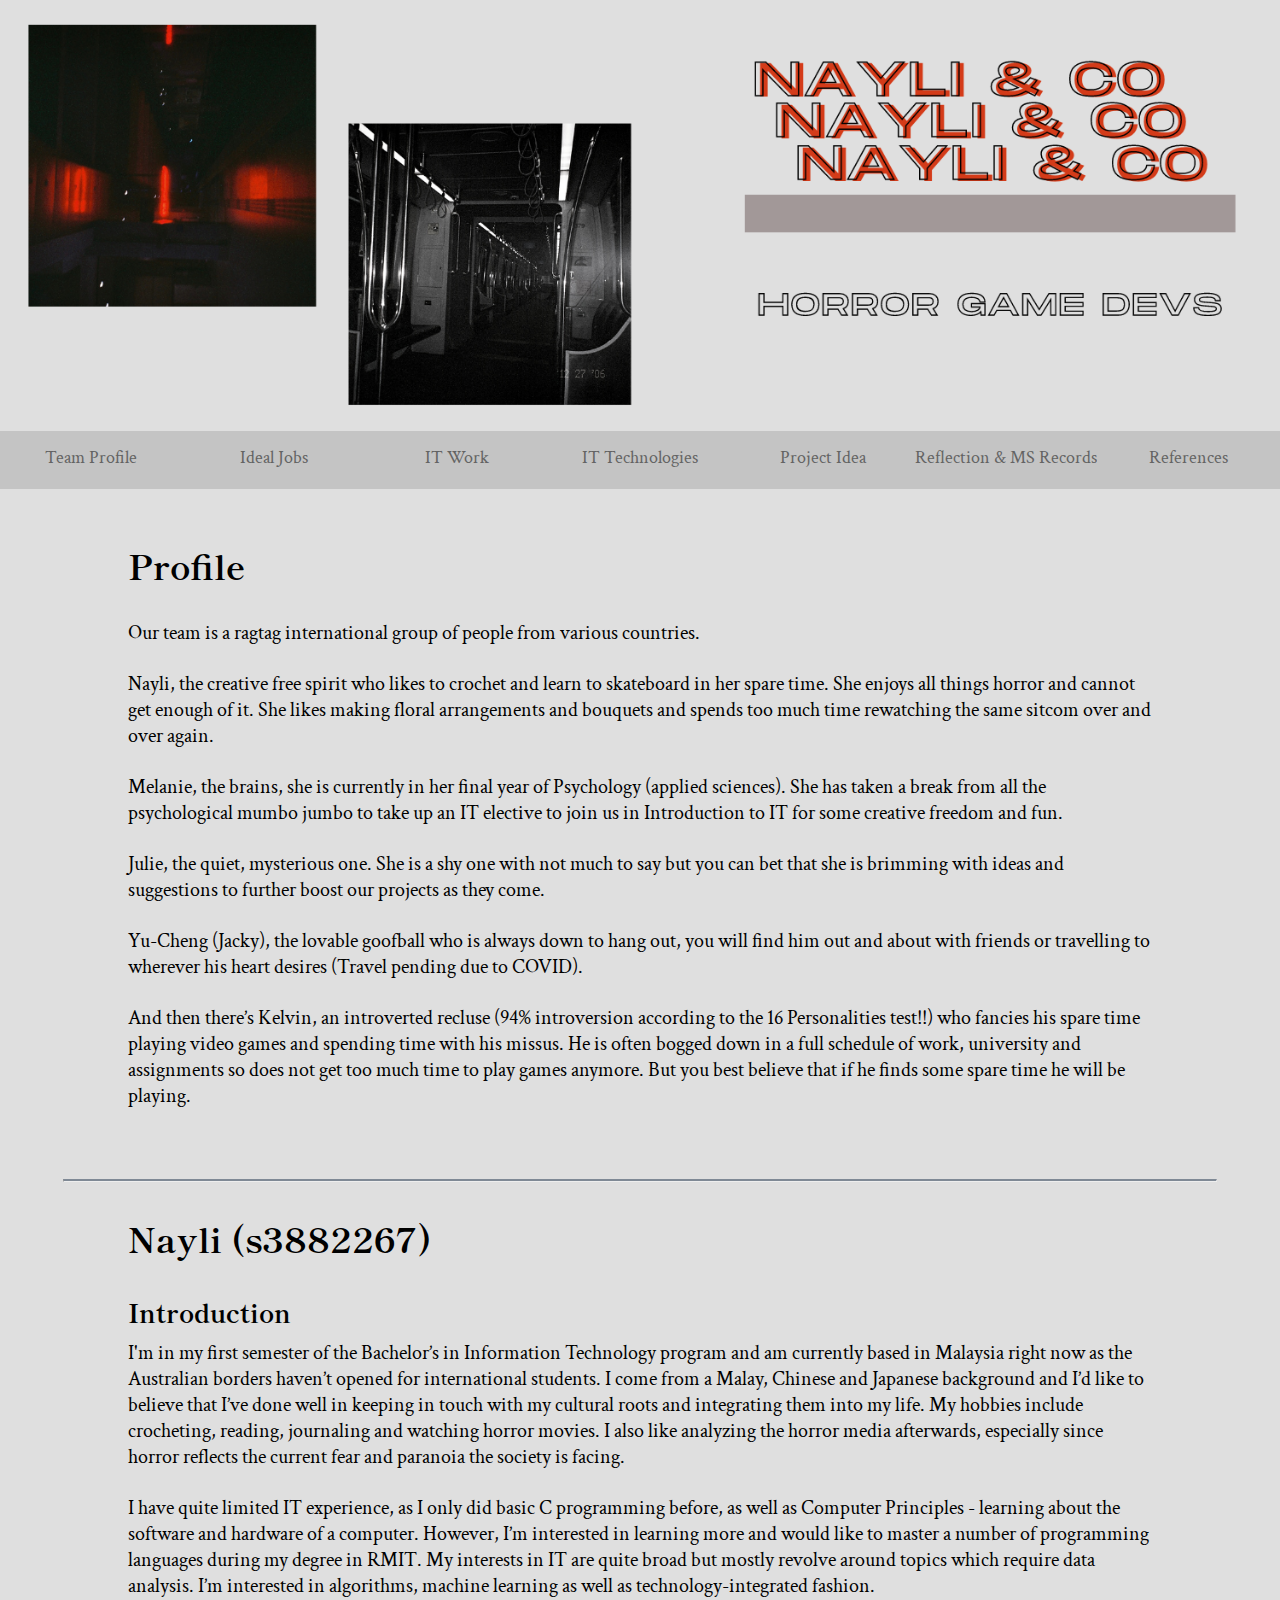
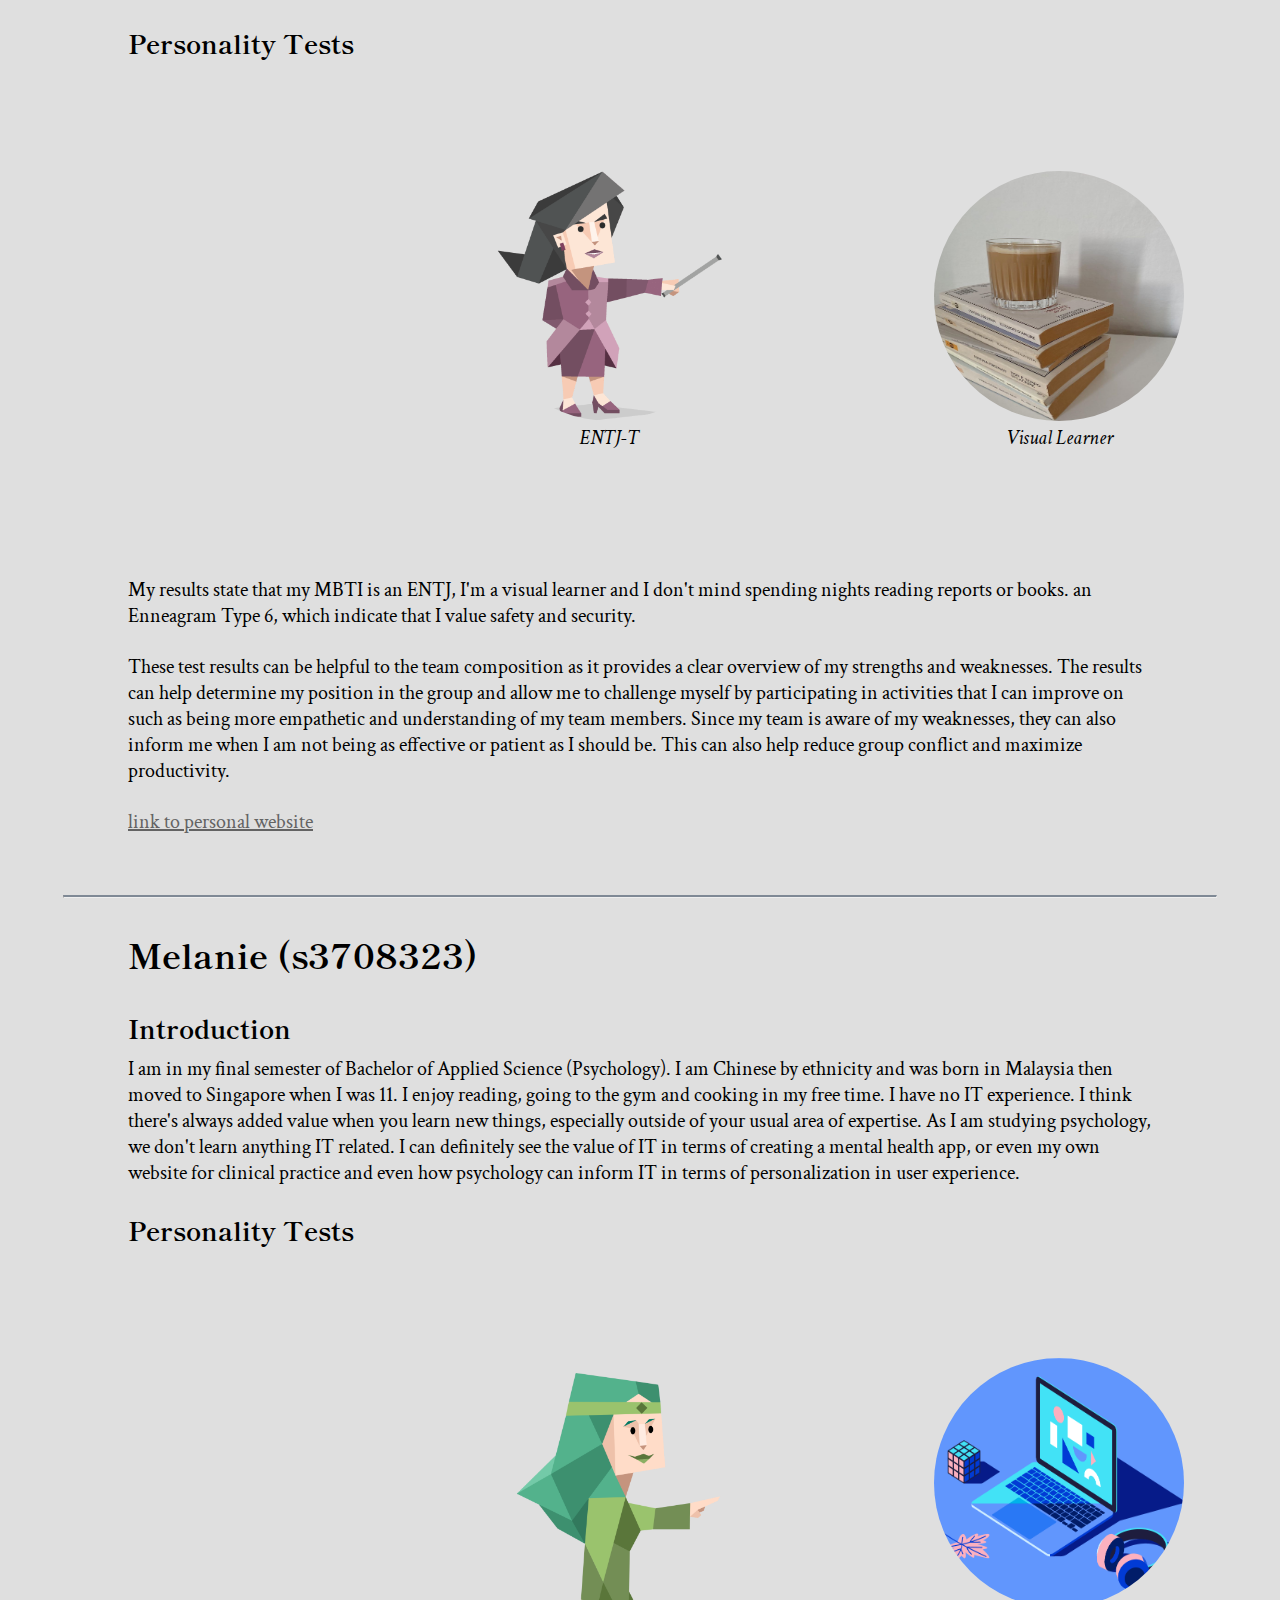
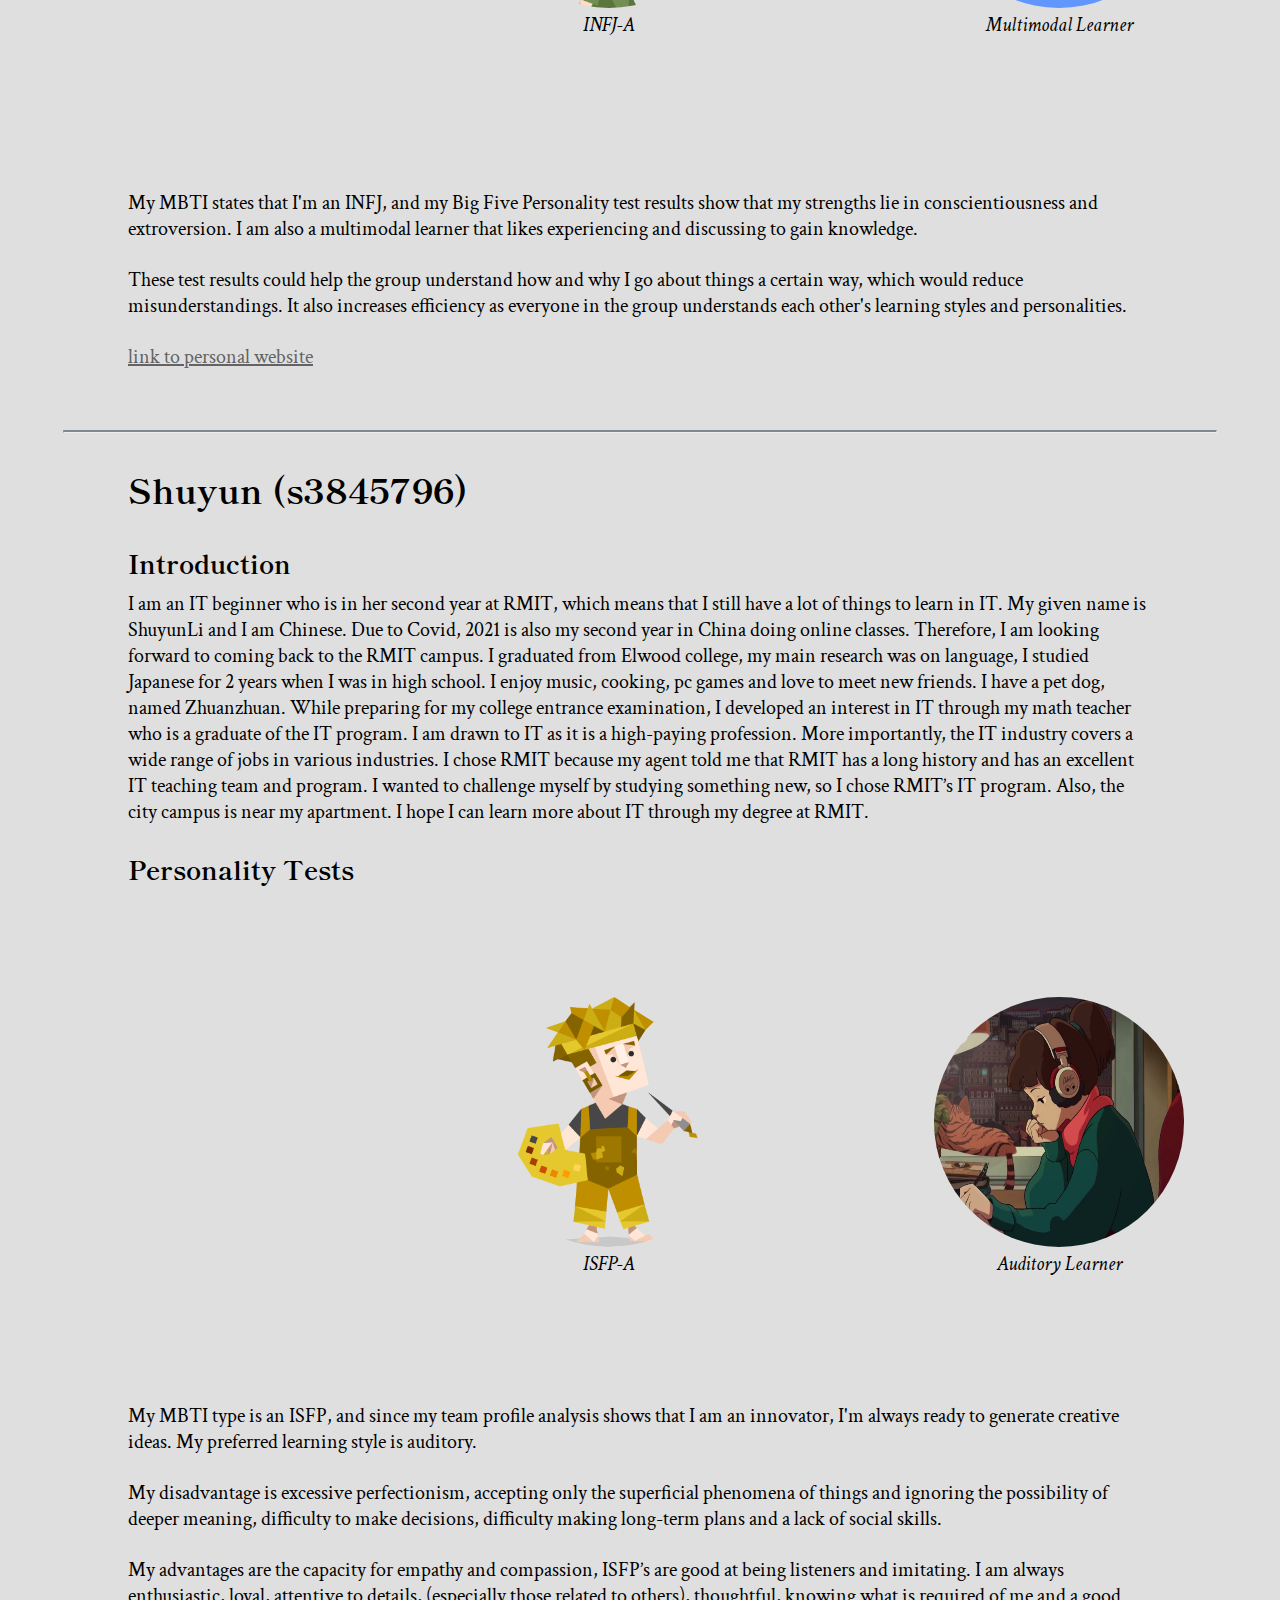
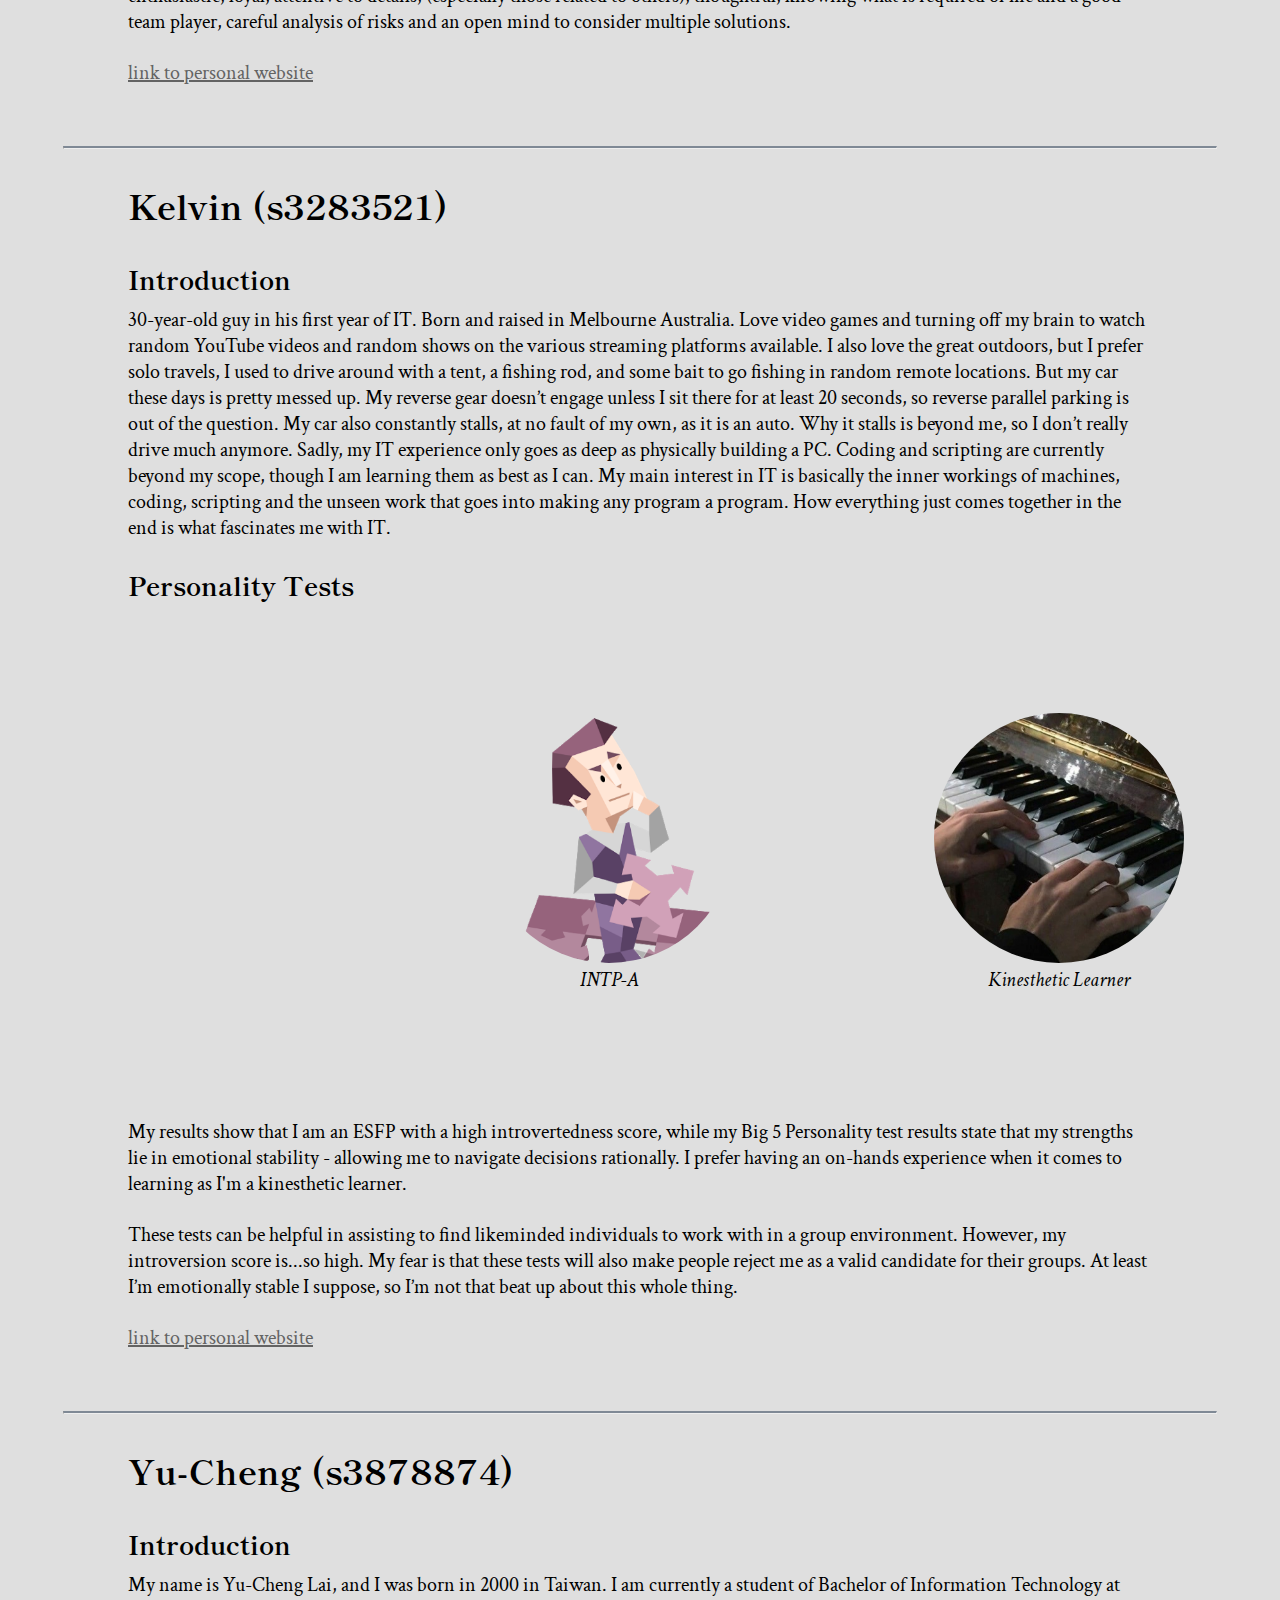
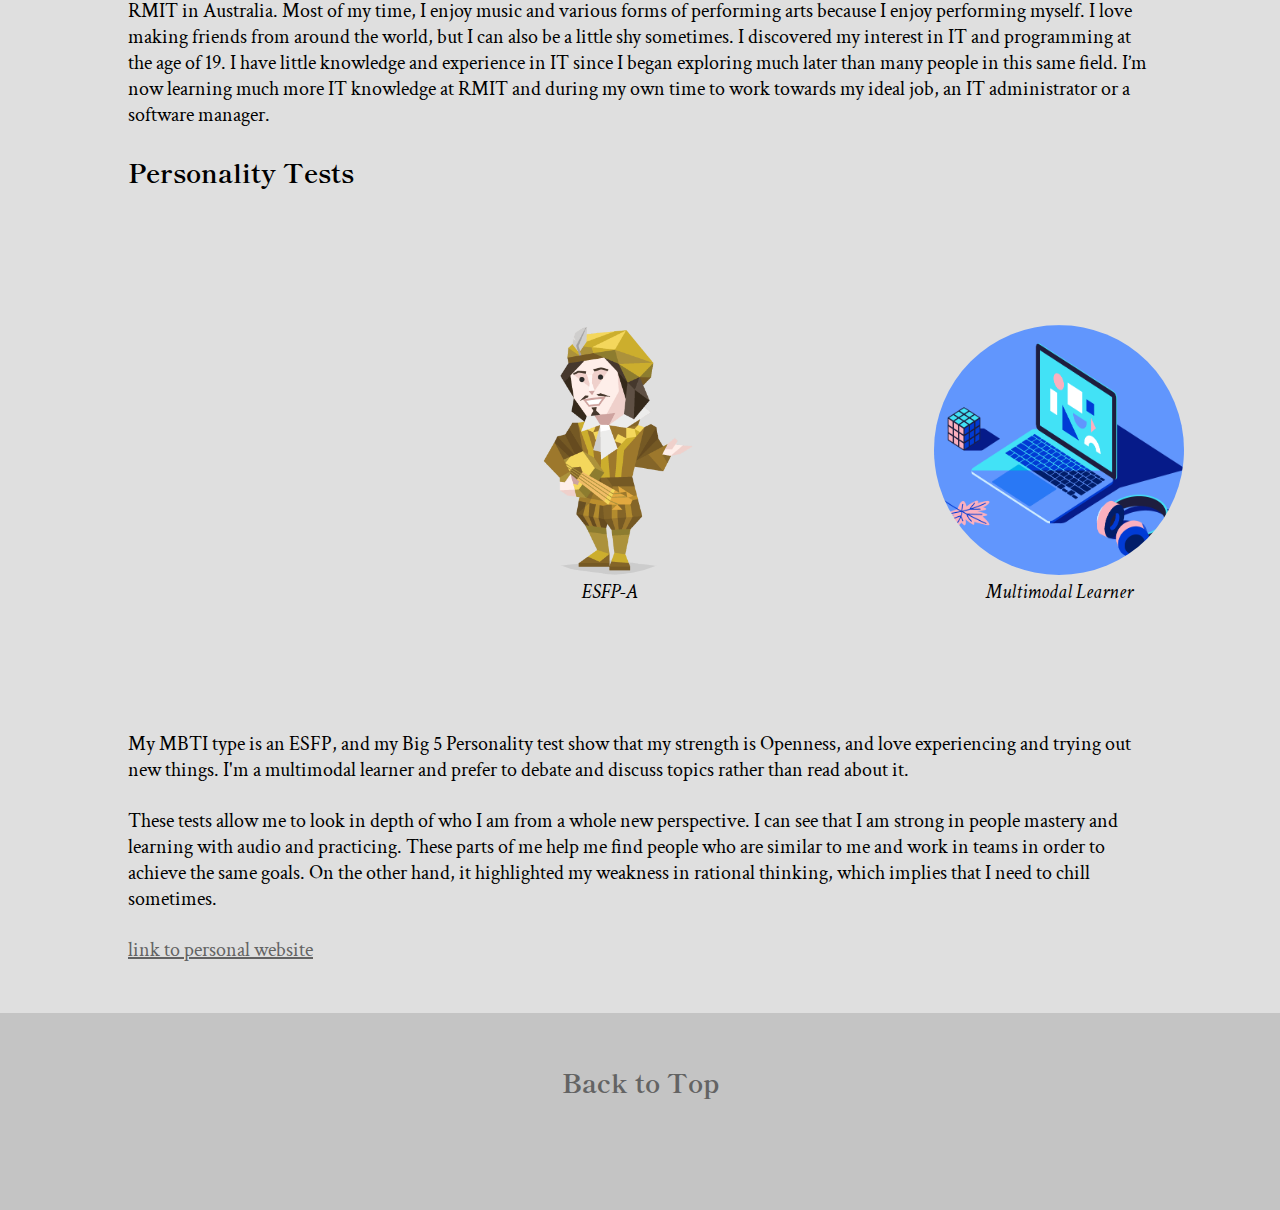
<file: index.html>
<!DOCTYPE html>
<html>
    <head>
        <title>TEAM PROFILE</title>
        <link href = 'style.css' rel = 'stylesheet'>
        <link rel="preconnect" href="https://fonts.gstatic.com">
        <link href="https://fonts.googleapis.com/css2?family=Shippori+Mincho+B1:wght@500&display=swap" rel="stylesheet">
        <link rel="preconnect" href="https://fonts.gstatic.com">
        <link href="https://fonts.googleapis.com/css2?family=Crimson+Text&display=swap" rel="stylesheet">
    </head>

    <body>
        <header>
            <img src = "images/horror header.png" class = "title" alt = "horror">

            <div class  = "navs">
                <a href="index.html" class = "nav">Team Profile</a>
                <a href="ideal_jobs.html" class = "nav">Ideal Jobs</a>
                <a href="interview.html" class = "nav">IT Work</a>
                <a href="technologies.html" class = "nav">IT Technologies</a>
                <a href="project_idea.html" class = "nav">Project Idea</a>
                <a href="reflec_MS.html" class = "nav">Reflection & MS Records</a>
                <a href="references.html" class = "nav">References</a>
            </div>
        </header>

        <main>
            
            <h2>Profile</h2>
            <p>Our team is a ragtag international group of people from various countries.</p>
            <p>Nayli, the creative free spirit who likes to crochet and learn to skateboard in her spare time. She enjoys all things horror and cannot get enough of it. She likes making floral arrangements and bouquets and spends too much time rewatching the same sitcom over and over again.</p>
            <p>Melanie, the brains, she is currently in her final year of Psychology (applied sciences). She has taken a break from all the psychological mumbo jumbo to take up an IT elective to join us in Introduction to IT for some creative freedom and fun.
            </p>
            <p>Julie, the quiet, mysterious one. She is a shy one with not much to say but you can bet that she is brimming with ideas and suggestions to further boost our projects as they come.</p>
            <p>Yu-Cheng (Jacky), the lovable goofball who is always down to hang out, you will find him out and about with friends or travelling to wherever his heart desires (Travel pending due to COVID).</p>
            <p>And then there’s Kelvin, an introverted recluse (94% introversion according to the 16 Personalities test!!) who fancies his spare time playing video games and spending time with his missus. He is often bogged down in a full schedule of work, university and assignments so does not get too much time to play games anymore. But you best believe that if he finds some spare time he will be playing.</p>
            
            <hr>

            <h2>Nayli (s3882267)</h2>
            
            <h3>Introduction</h3>
            <p>I'm in my first semester of the Bachelor’s in Information Technology program and am currently based in Malaysia right now as the Australian borders haven’t opened for international students. I come from a Malay, Chinese and Japanese background and I’d like to believe that I’ve done well in keeping in touch with my cultural roots and integrating them into my life. My hobbies include crocheting, reading, journaling and watching horror movies. I also like analyzing the horror media afterwards, especially since horror reflects the current fear and paranoia the society is facing.</p>
            <p>I have quite limited IT experience, as I only did basic C programming before, as well as Computer Principles - learning about the software and hardware of a computer. However, I’m interested in learning more and would like to master a number of programming languages during my degree in RMIT. My interests in IT are quite broad but mostly revolve around topics which require data analysis. I’m interested in algorithms, machine learning as well as technology-integrated fashion.</p>
            <h3>Personality Tests</h3>
            <div class = "tests">
                <div class = "images">
                    <img src="images/Nayli_16.png" class = "test">
                    <p><i>ENTJ-T</i></p>
                </div>
                <div class = "images">
                    <img src="images/visual.png" class = "test">
                    <p><i>Visual Learner</i></p>
                </div>
                <div class = "images">
                    <img src="images/Nayli_3.png" class = "test">
                    <p><i>Enneagram Type 6</i></p>
                </div>
            </div>
            <p>My results state that my MBTI is an ENTJ, I'm a visual learner and I don't mind spending nights reading reports or books. an Enneagram Type 6, which indicate that I value safety and security.</p>
            <p>These test results can be helpful to the team composition as it provides a clear overview of my strengths and weaknesses. The results can help determine my position in the group and allow me to challenge myself by participating in activities that I can improve on such as being more empathetic and understanding of my team members. Since my team is aware of my weaknesses, they can also inform me when I am not being as effective or patient as I should be. This can also help reduce group conflict and maximize productivity.</p>
            <a href="https://nlee714.github.io/NANA/" class = "profiles">link to personal website</a>

            <hr>

            <h2>Melanie (s3708323)</h2>
            
            <h3>Introduction</h3>
            <p>I am in my final semester of Bachelor of Applied Science (Psychology). I am Chinese by ethnicity and was born in Malaysia then moved to Singapore when I was 11. I enjoy reading, going to the gym and cooking in my free time. I have no IT experience. I think there's always added value when you learn new things, especially outside of your usual area of expertise. As I am studying psychology, we don't learn anything IT related. I can definitely see the value of IT in terms of creating a mental health app, or even my own website for clinical practice and even how psychology can inform IT in terms of personalization in user experience.</p>
            <h3>Personality Tests</h3>
            <div class = "tests">
                <div class = "images">
                    <img src="images/Melanie_16.png" class = "test">
                    <p><i>INFJ-A</i></p>
                </div>
                <div class = "images">
                    <img src="images/multi.png" class = "test">
                    <p><i>Multimodal Learner</i></p>
                </div>
                <div class = "images">
                    <img src="images/extro.jpeg" class = "test">
                    <p><i>Conscientiousness + Extroversion</i></p>
                </div>
            </div>
            <p>My MBTI states that I'm an INFJ, and my Big Five Personality test results show that my strengths lie in conscientiousness and extroversion. I am also a multimodal learner that likes experiencing and discussing to gain knowledge. </p>
            <p>These test results could help the group understand how and why I go about things a certain way, which would reduce misunderstandings. It also increases efficiency as everyone in the group understands each other's learning styles and personalities.
            </p>
            <a href="https://s3708323.github.io/My-profile/" class = "profiles">link to personal website</a>

            <hr>

            <h2>Shuyun (s3845796)</h2>
            
            <h3>Introduction</h3>
            <p>I am an IT beginner who is in her second year at RMIT, which means that I still have a lot of things to learn in IT. My given name is ShuyunLi and I am Chinese. Due to Covid, 2021 is also my second year in China doing online classes. Therefore, I am looking forward to coming back to the RMIT campus. I graduated from Elwood college, my main research was on language, I studied Japanese for 2 years when I was in high school. I enjoy music, cooking, pc games and love to meet new friends. I have a pet dog, named Zhuanzhuan.
            While preparing for my college entrance examination, I developed an interest in IT through my math teacher who is a graduate of the IT program. I am drawn to IT as it is a high-paying profession. More importantly, the IT industry covers a wide range of jobs in various industries.
            I chose RMIT because my agent told me that RMIT has a long history and has an excellent IT teaching team and program. I wanted to challenge myself by studying something new, so I chose RMIT’s IT program. Also, the city campus is near my apartment. I hope I can learn more about IT through my degree at RMIT.
            </p>
            <h3>Personality Tests</h3>
            <div class = "tests">
                <div class = "images">
                    <img src="images/Julie_16.png" class = "test">
                    <p><i>ISFP-A</i></p>
                </div>
                <div class = "images">
                    <img src="images/audi.png" class = "test">
                    <p><i>Auditory Learner</i></p>
                </div>
                <div class = "images">
                    <img src="images/innovator.jpeg" class = "test">
                    <p><i>Innovator</i></p>
                </div>
            </div>
            <p>My MBTI type is an ISFP, and since my team profile analysis shows that I am an innovator, I'm always ready to generate creative ideas. My preferred learning style is auditory. </p>
            <p>My disadvantage is excessive perfectionism, accepting only the superficial phenomena of things and ignoring the possibility of deeper meaning, difficulty to make decisions, difficulty making long-term plans and a lack of social skills.
            </p>
            <p>My advantages are the capacity for empathy and compassion, ISFP’s are good at being listeners and imitating. I am always enthusiastic, loyal, attentive to details, (especially those related to others), thoughtful, knowing what is required of me and a good team player, careful analysis of risks and an open mind to consider multiple solutions.
            </p>
            <a href="https://s3845796.github.io/A1-T1/" class = "profiles">link to personal website</a>

            <hr>

            <h2>Kelvin (s3283521)</h2>
            <head>
            
            <h3>Introduction</h3>
            <p>30-year-old guy in his first year of IT. Born and raised in Melbourne Australia. Love video games and turning off my brain to watch random YouTube videos and random shows on the various streaming platforms available. I also love the great outdoors, but I prefer solo travels, I used to drive around with a tent, a fishing rod, and some bait to go fishing in random remote locations. But my car these days is pretty messed up. My reverse gear doesn’t engage unless I sit there for at least 20 seconds, so reverse parallel parking is out of the question. My car also constantly stalls, at no fault of my own, as it is an auto. Why it stalls is beyond me, so I don’t really drive much anymore.
            Sadly, my IT experience only goes as deep as physically building a PC. Coding and scripting are currently beyond my scope, though I am learning them as best as I can. My main interest in IT is basically the inner workings of machines, coding, scripting and the unseen work that goes into making any program a program. How everything just comes together in the end is what fascinates me with IT.
            </p>
            <h3>Personality Tests</h3>
            <div class = "tests">
                <div class = "images">
                    <img src="images/Kelvin_16.png" class = "test">
                    <p><i>INTP-A</i></p>
                </div>
                <div class = "images">
                    <img src="images/kinsthetic.png" class = "test">
                    <p><i>Kinesthetic Learner</i></p>
                </div>
                <div class = "images">
                    <img src="images/EQ.jpeg" class = "test">
                    <p><i>Emotional Stability</i></p>
                </div>
            </div>
            <p>My results show that I am an ESFP with a high introvertedness score, while my Big 5 Personality test results state that my strengths lie in emotional stability - allowing me to navigate decisions rationally. I prefer having an on-hands experience when it comes to learning as I'm a kinesthetic learner. </p>
            <p>These tests can be helpful in assisting to find likeminded individuals to work with in a group environment. However, my introversion score is...so high. My fear is that these tests will also make people reject me as a valid candidate for their groups. At least I’m emotionally stable I suppose, so I’m not that beat up about this whole thing.</p>
            <a href="https://ckrafts1.github.io/Personal_Page/" class = "profiles">link to personal website</a>

            <hr>
            
            <h2>Yu-Cheng (s3878874)</h2>
            <head>
            
            <h3>Introduction</h3>
            <p>My name is Yu-Cheng Lai, and I was born in 2000 in Taiwan. I am currently a student of Bachelor of Information Technology at RMIT in Australia. Most of my time, I enjoy music and various forms of performing arts because I enjoy performing myself. I love making friends from around the world, but I can also be a little shy sometimes.  I discovered my interest in IT and programming at the age of 19. I have little knowledge and experience in IT since I began exploring much later than many people in this same field. I’m now learning much more IT knowledge at RMIT and during my own time to work towards my ideal job, an IT administrator or a software manager.
            </p>
            <h3>Personality Tests</h3>
            </p>
                <div class = "tests">
                    <div class = "images">
                        <img src="images/Jacky_16.png" class = "test">
                        <p><i>ESFP-A</i></p>
                    </div>
                    <div class = "images">
                        <img src="images/multi.png" class = "test">
                        <p><i>Multimodal Learner</i></p>
                    </div>
                    <div class = "images">
                        <img src="images/Jacky_3.png" class = "test">
                        <p><i>Openness</i></p>
                    </div>
            </div>
            <p>My MBTI type is an ESFP, and my Big 5 Personality test show that my strength is Openness, and love experiencing and trying out new things. I'm a multimodal learner and prefer to debate and discuss topics rather than read about it. </p>
            <p>These tests allow me to look in depth of who I am from a whole new perspective. I can see that I am strong in people mastery and learning with audio and practicing. These parts of me help me find people who are similar to me and work in teams in order to achieve the same goals. On the other hand, it highlighted my weakness in rational thinking, which implies that I need to chill sometimes.</p>
            <a href="https://jackylai327.github.io" class = "profiles">link to personal website</a>

        </main>

        <footer>
            <a href="#top" class = "top"><h3>Back to Top</h3></a>
        </footer>
    </body>
</html>
</file>
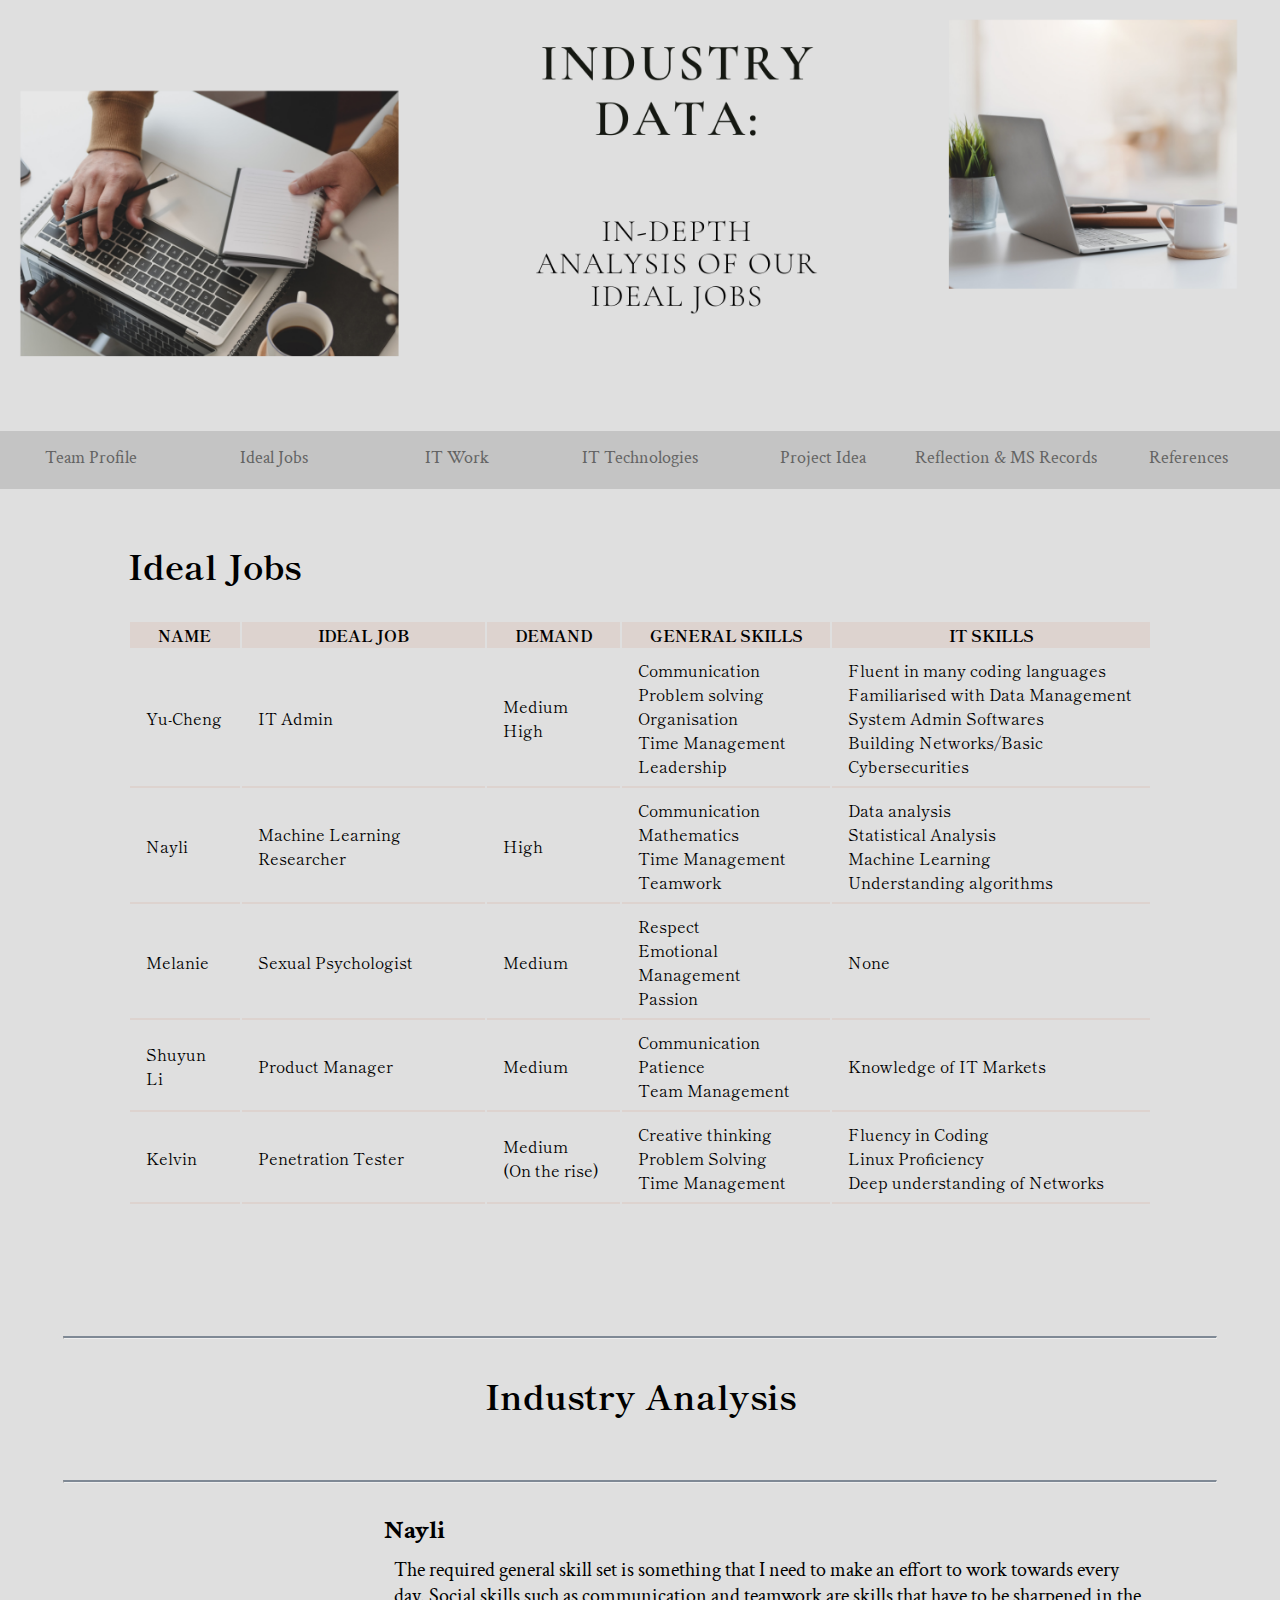
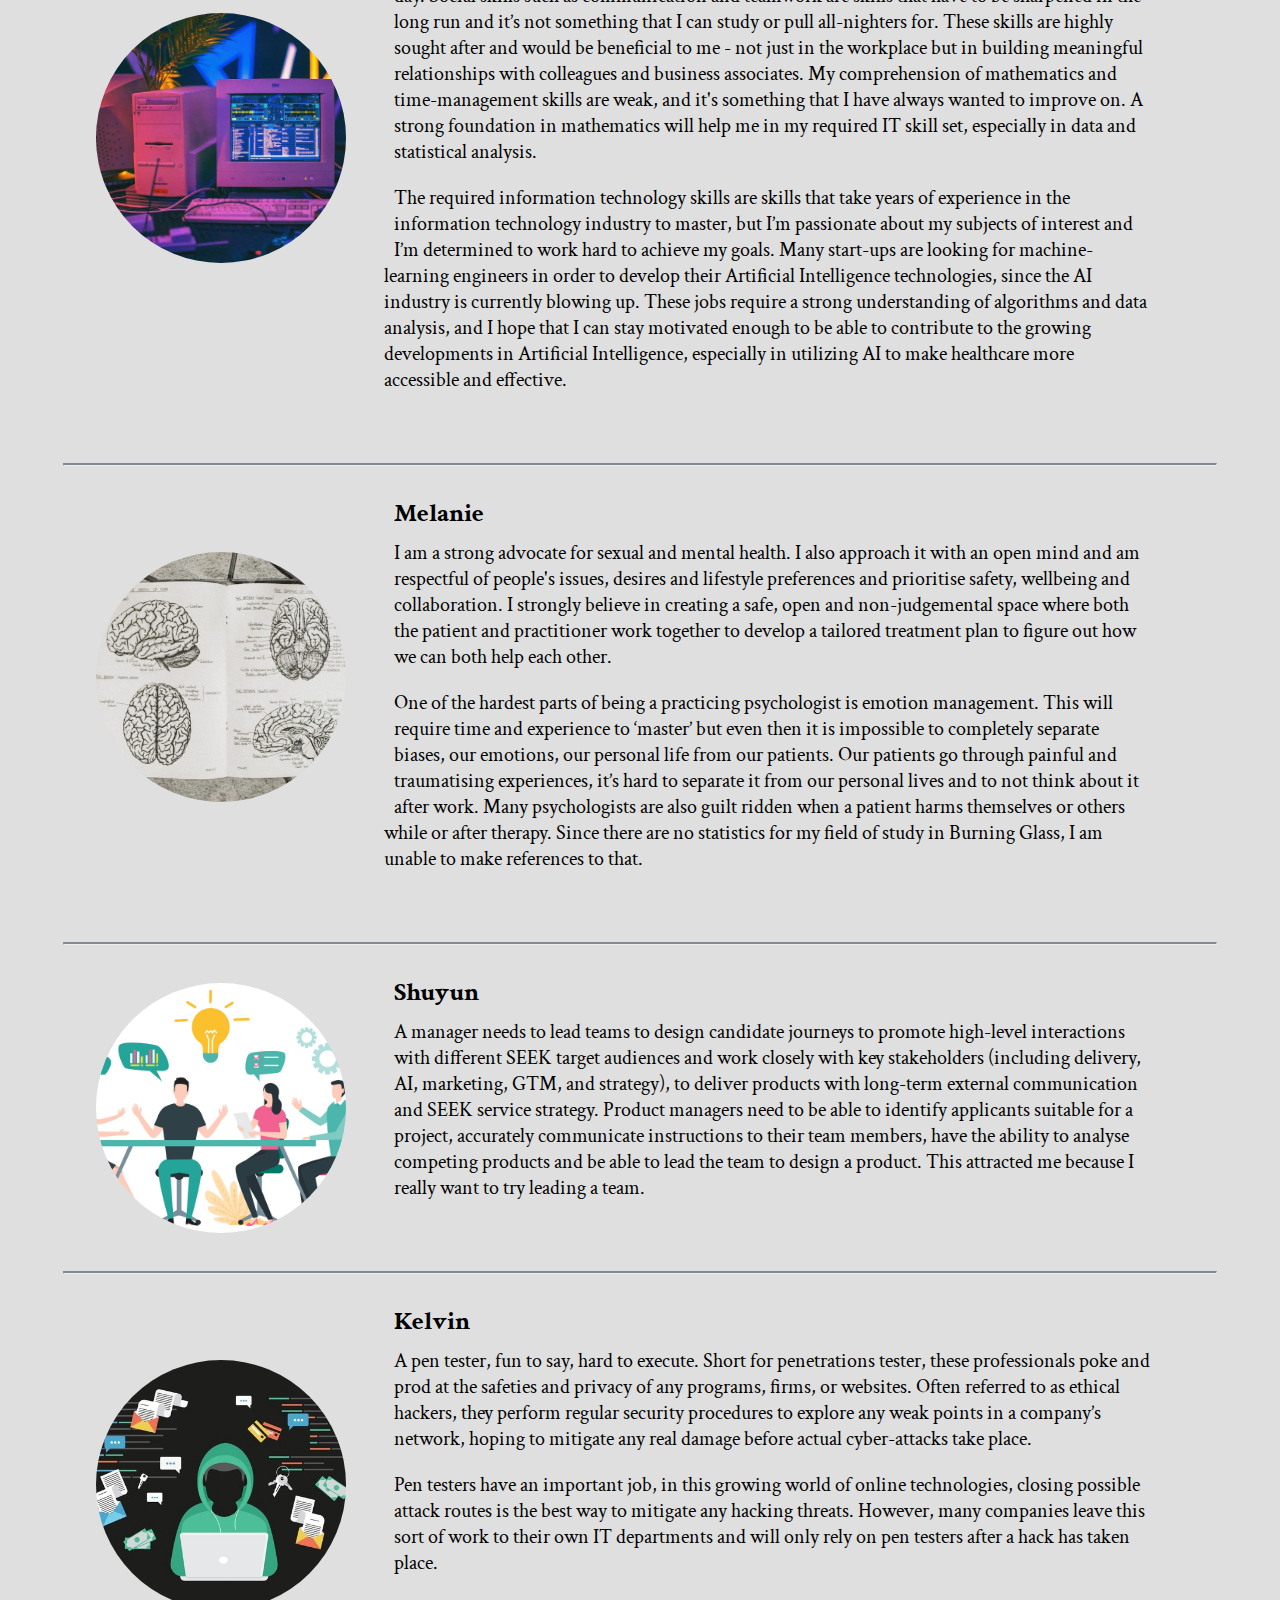
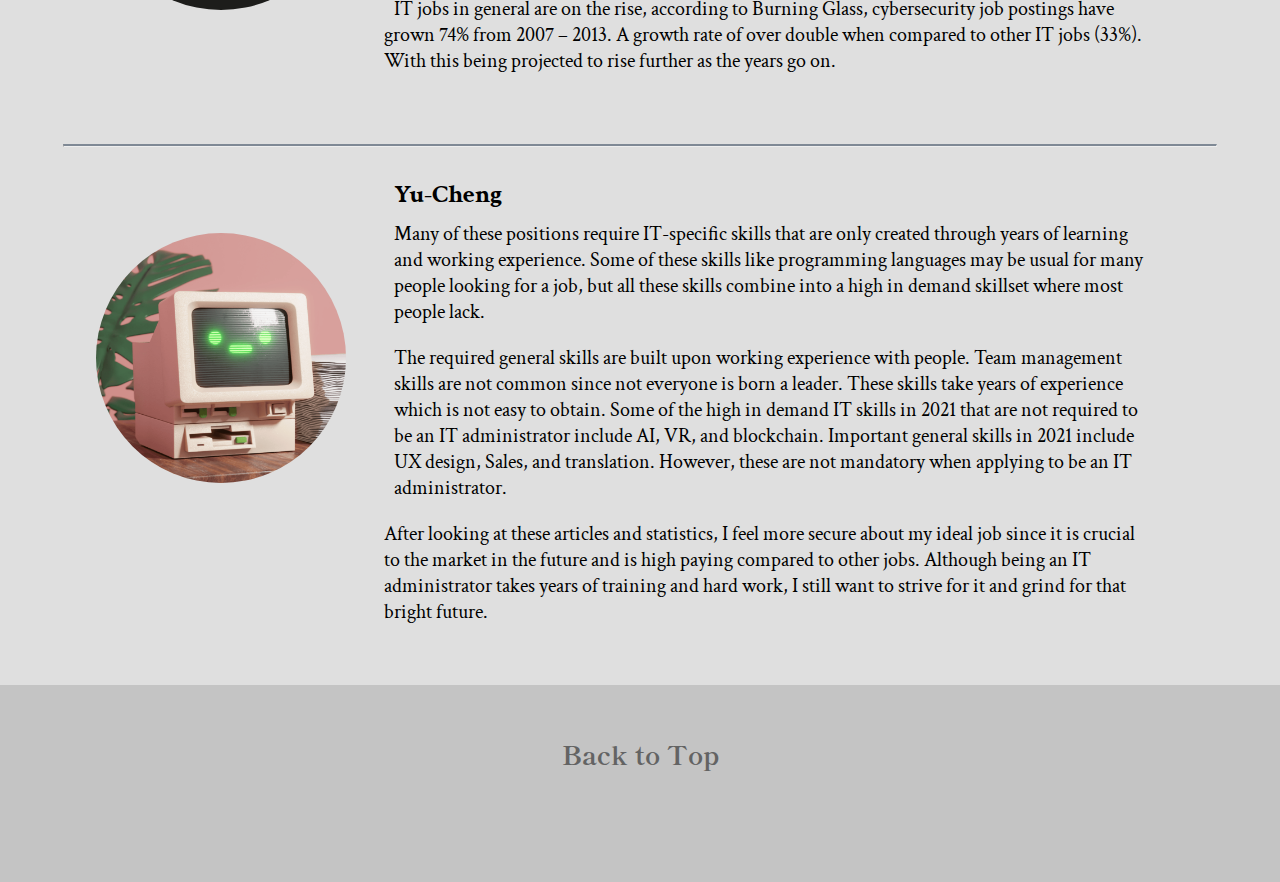
<file: ideal_jobs.html>
<!DOCTYPE html>

<html>
    <head>
        <title>Idea Jobs/Industry Analysis</title>
        <link href = 'style.css' rel = 'stylesheet'>
        <link rel="preconnect" href="https://fonts.gstatic.com">
        <link href="https://fonts.googleapis.com/css2?family=Shippori+Mincho+B1:wght@500&display=swap" rel="stylesheet">
        <link rel="preconnect" href="https://fonts.gstatic.com">
        <link href="https://fonts.googleapis.com/css2?family=Crimson+Text&display=swap" rel="stylesheet">
    </head>
    
    <body>
        <header>
            <img src = "images/industry data header.png" class = "title" alt = "industry">
            <div class  = "navs">
                <a href="index.html" class = "nav">Team Profile</a>
                <a href="ideal_jobs.html" class = "nav">Ideal Jobs</a>
                <a href="interview.html" class = "nav">IT Work</a>
                <a href="technologies.html" class = "nav">IT Technologies</a>
                <a href="project_idea.html" class = "nav">Project Idea</a>
                <a href="reflec_MS.html" class = "nav">Reflection & MS Records</a>
                <a href="references.html" class = "nav">References</a>
            </div>
        </header>

        <main>
            
            <h2>Ideal Jobs</h2>

            <div class = "table">
                <table>

                <tr>
                <th>NAME</th>
                <th>IDEAL JOB</th>
                <th>DEMAND</th>
                <th>GENERAL SKILLS</th>
                <th>IT SKILLS</th>
                </tr>

                <tr>
                <td>Yu-Cheng</td>
                <td>IT Admin</td>
                <td>Medium High</td>
                <td> Communication<br>Problem solving<br>Organisation<br>Time Management<br>Leadership</td>
                <td>Fluent in many coding languages<br>Familiarised with Data Management<br>System Admin Softwares<br>Building Networks/Basic Cybersecurities</td>
                </tr>

                <tr>
                <td>Nayli</td>
                <td>Machine Learning Researcher</td>
                <td>High</td>
                <td>Communication<br>Mathematics<br>Time Management<br>Teamwork</td>
                <td>Data analysis<br>Statistical Analysis<br>Machine Learning<br>Understanding algorithms</td>
                </tr>

                <tr>
                <td>Melanie</td>
                <td>Sexual Psychologist</td>
                <td>Medium</td>
                <td>Respect<br>Emotional Management<br>Passion</td>
                <td>None</td>
                </tr>

                <tr>
                <td>Shuyun Li</td>
                <td>Product Manager</td>
                <td>Medium</td>
                <td>Communication<br>Patience<br>Team Management</td>
                <td>Knowledge of IT Markets</td>
                </tr>

                <tr>
                <td>Kelvin</td>
                <td>Penetration Tester</td>
                <td>Medium<br>(On the rise)</td>
                <td>Creative thinking<br>Problem Solving<br>Time Management</td>
                <td>Fluency in Coding<br>Linux Proficiency<br>Deep understanding of Networks</td>
                <tr>

                </table>
            </div>

            <hr>

            <h2 class = "industry">Industry Analysis</h2>

            <hr>

            <h3 class = "jobs"><b>Nayli</b></h3>

            <img src ="images/mslearning.png" alt = "machine learning" class = "side">

			<p class = "jobs">The required general skill set is something that I need to make an effort to work towards every day. Social skills such as communication and teamwork are skills that have to be sharpened in the long run and it’s not something that I can study or pull all-nighters for. These skills are highly sought after and would be beneficial to me - not just in the workplace but in building meaningful relationships with colleagues and business associates. My comprehension of mathematics and time-management skills are weak, and it's something that I have always wanted to improve on. A strong foundation in mathematics will help me in my required IT skill set, especially in data and statistical analysis.</p>
			<p class = "jobs">The required information technology skills are skills that take years of experience in the information technology industry to master, but I’m passionate about my subjects of interest and I’m determined to work hard to achieve my goals. Many start-ups are looking for machine-learning engineers in order to develop their Artificial Intelligence technologies, since the AI industry is currently blowing up. These jobs require a strong understanding of algorithms and data analysis, and I hope that I can stay motivated enough to be able to contribute to the growing developments in Artificial Intelligence, especially in utilizing AI to make healthcare more accessible and effective.
            </p>
            
            <hr>

            <img src ="images/psy.png" alt = "psychology" class = "side">

            <h3 class = "jobs"><b>Melanie</b></h3>
            <p class = "jobs">I am a strong advocate for sexual and mental health. I also approach it with an open mind and am respectful of people's issues, desires and lifestyle preferences and prioritise safety, wellbeing and collaboration. I strongly believe in creating a safe, open and non-judgemental space where both the patient and practitioner work together to develop a tailored treatment plan to figure out how we can both help each other. 
            </p>
            <p class = "jobs">One of the hardest parts of being a practicing psychologist is emotion management. This will require time and experience to ‘master’ but even then it is impossible to completely separate biases, our emotions, our personal life from our patients. Our patients go through painful and traumatising experiences, it’s hard to separate it from our personal lives and to not think about it after work. Many psychologists are also guilt ridden when a patient harms themselves or others while or after therapy. Since there are no statistics for my field of study in Burning Glass, I am unable to make references to that.</p>
            
            <hr>

            <img src ="images/product-owner-vs-pm.png" alt = "product_manager" class = "julie">

            <h3 class = "jobs"><b>Shuyun</b></h3>
            <p class = "jobs">A manager needs to lead teams to design candidate journeys to promote high-level interactions with different SEEK target audiences and work closely with key stakeholders (including delivery, AI, marketing, GTM, and strategy), to deliver products with long-term external communication and SEEK service strategy. Product managers need to be able to identify applicants suitable for a project, accurately communicate instructions to their team members, have the ability to analyse competing products and be able to lead the team to design a product. This attracted me because I really want to try leading a team.
            </p>
            
            <hr>

            <img src ="images/pen_tester.jpeg" alt = "pen_tester" class = "side">

            <h3 class = "jobs"><b>Kelvin</b></h3>
            <p class = "jobs">A pen tester, fun to say, hard to execute. Short for penetrations tester, these professionals poke and prod at the safeties and privacy of any programs, firms, or websites. Often referred to as ethical hackers, they perform regular security procedures to explore any weak points in a company’s network, hoping to mitigate any real damage before actual cyber-attacks take place.
            </p>
			<p class = "jobs">Pen testers have an important job, in this growing world of online technologies, closing possible attack routes is the best way to mitigate any hacking threats. However, many companies leave this sort of work to their own IT departments and will only rely on pen testers after a hack has taken place.</p>
			<p class = "jobs">IT jobs in general are on the rise, according to Burning Glass, cybersecurity job postings have grown 74% from 2007 – 2013. A growth rate of over double when compared to other IT jobs (33%). With this being projected to rise further as the years go on.
            </p>
            
            <hr>

            <img src ="images/IT.png" alt = "IT_manager" class = "side">
            
            <h3 class = "jobs"><b>Yu-Cheng</b></h3>
            <p class = "jobs">Many of these positions require IT-specific skills that are only created through years of learning and working experience. Some of these skills like programming languages may be usual for many people looking for a job, but all these skills combine into a high in demand skillset where most people lack.</p>
			<p class = "jobs">The required general skills are built upon working experience with people. Team management skills are not common since not everyone is born a leader. These skills take years of experience which is not easy to obtain. Some of the high in demand IT skills in 2021 that are not required to be an IT administrator include AI, VR, and blockchain. Important general skills in 2021 include UX design, Sales, and translation. However, these are not mandatory when applying to be an IT administrator.</p>
			<p class = "jobs">After looking at these articles and statistics, I feel more secure about my ideal job since it is crucial to the market in the future and is high paying compared to other jobs. Although being an IT administrator takes years of training and hard work, I still want to strive for it and grind for that bright future.</p>
        </main>

        <footer>
            <a href="#top" class = "top"><h3>Back to Top</h3></a>
        </footer>
    </body>
</html>
</file>
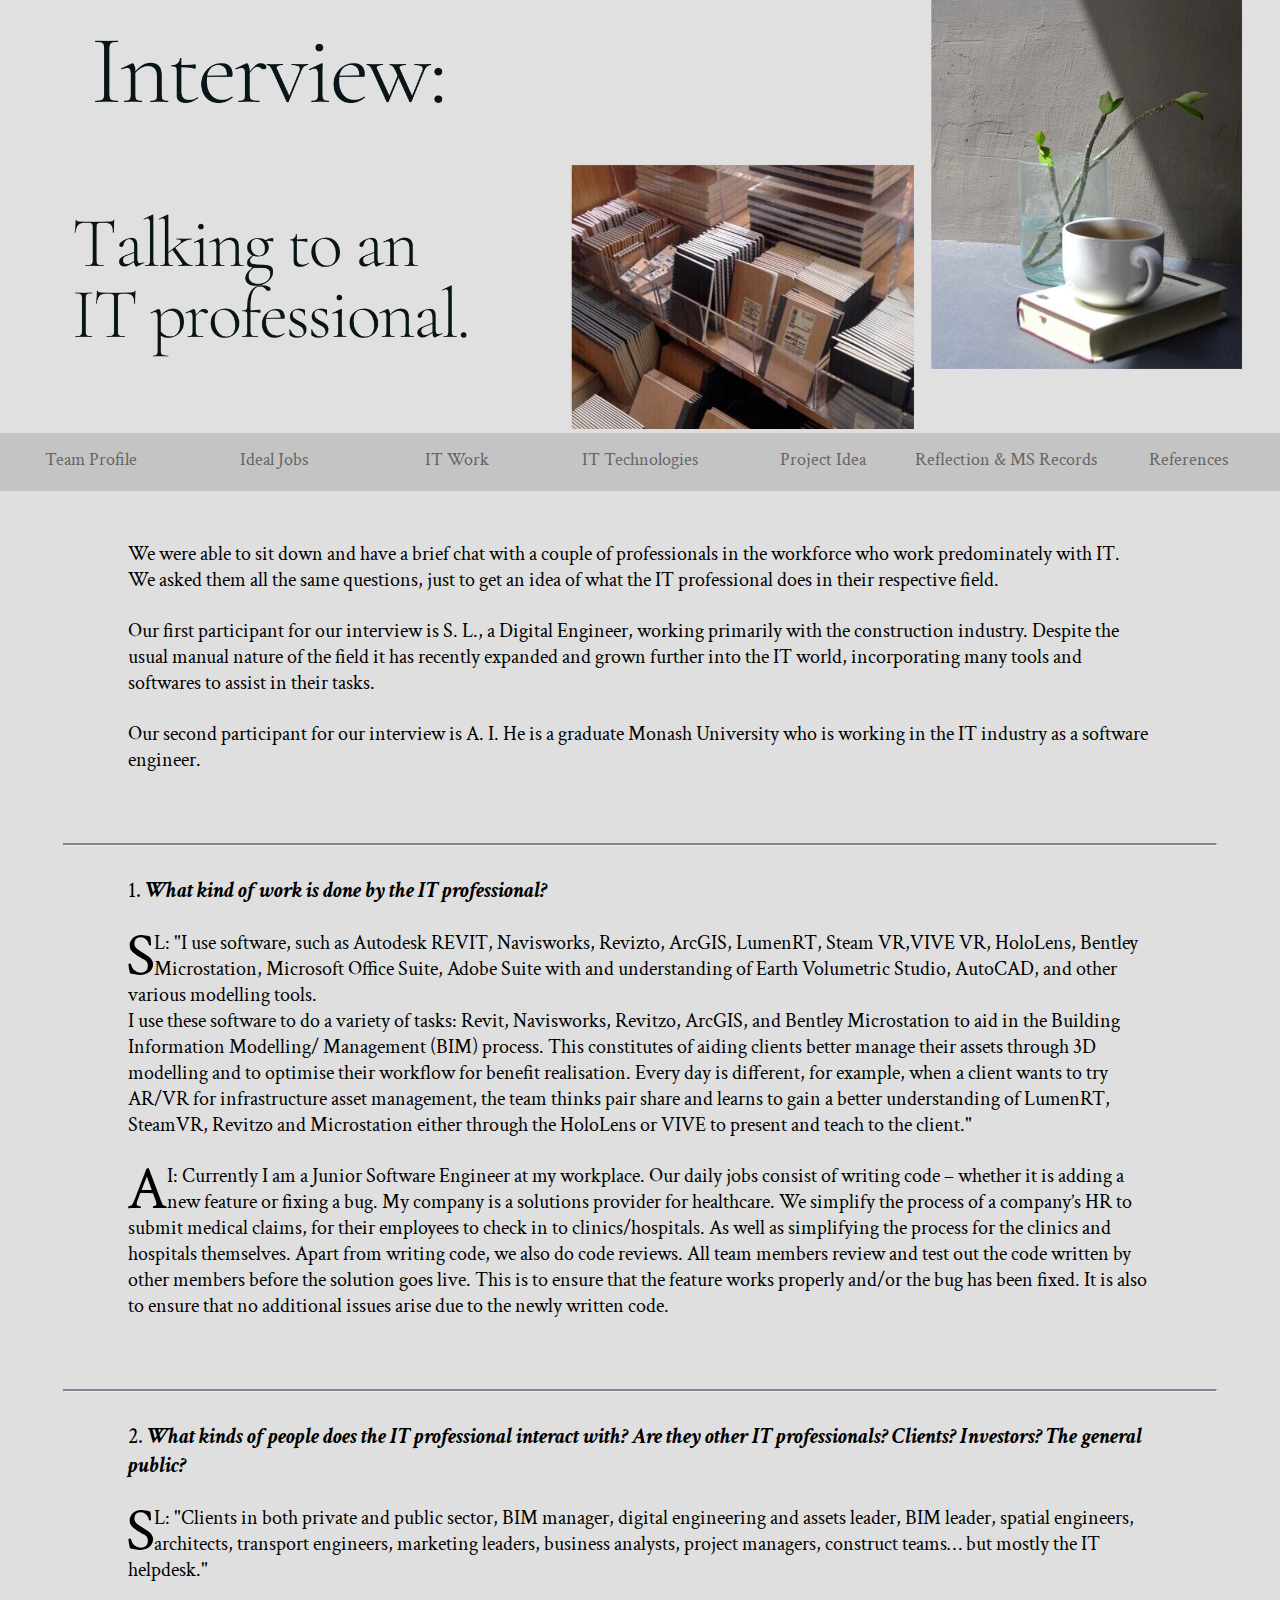
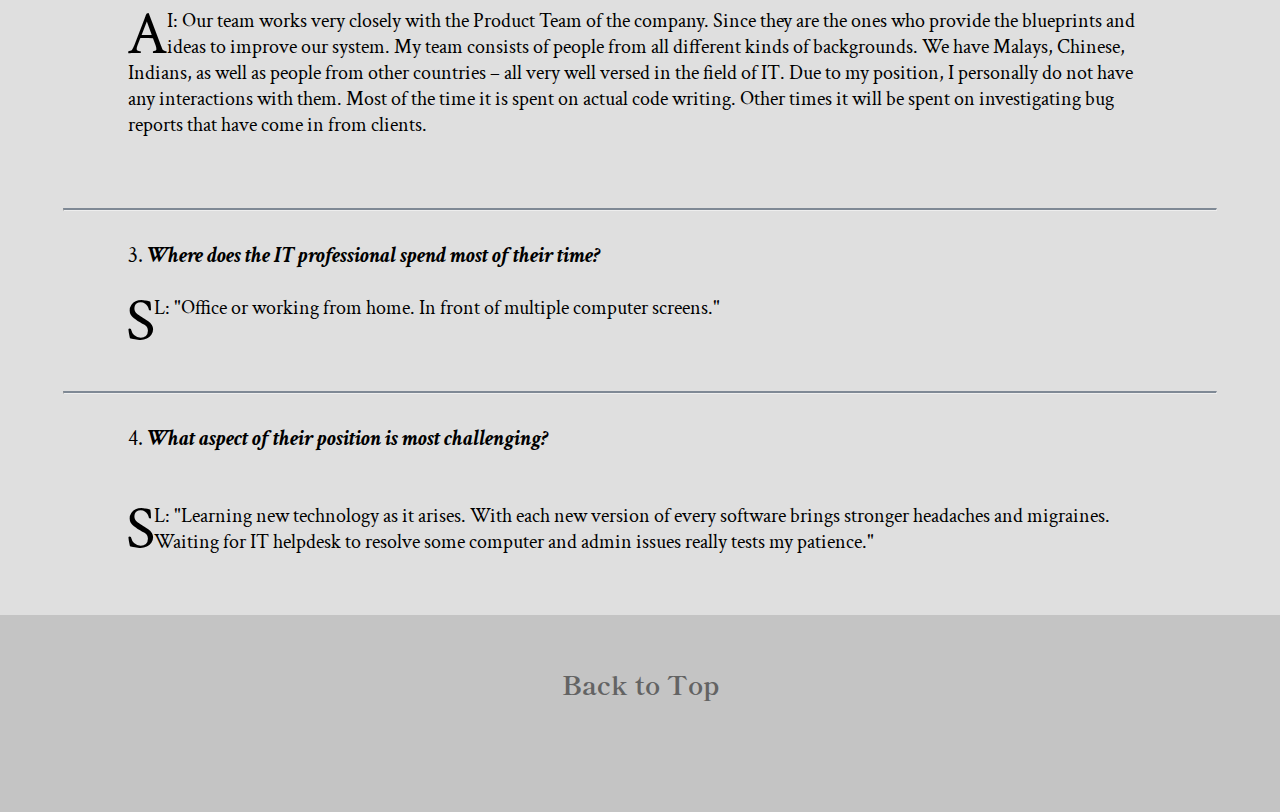
<file: interview.html>
<!DOCTYPE html>

<html>
    <head>
        <title>IT Work Interview</title>
        <link href = 'style.css' rel = 'stylesheet'>
        <link rel="preconnect" href="https://fonts.gstatic.com">
        <link href="https://fonts.googleapis.com/css2?family=Shippori+Mincho+B1:wght@500&display=swap" rel="stylesheet">  
        <link rel="preconnect" href="https://fonts.gstatic.com">
        <link href="https://fonts.googleapis.com/css2?family=Crimson+Text&display=swap" rel="stylesheet">
    </head>

    <body>
        <header>
            <img src ="images/interview.png" class = "title" alt = "interview">
            <div class  = "navs">
                <a href="index.html" class = "nav">Team Profile</a>
                <a href="ideal_jobs.html" class = "nav">Ideal Jobs</a>
                <a href="interview.html" class = "nav">IT Work</a>
                <a href="technologies.html" class = "nav">IT Technologies</a>
                <a href="project_idea.html" class = "nav">Project Idea</a>
                <a href="reflec_MS.html" class = "nav">Reflection & MS Records</a>
                <a href="references.html" class = "nav">References</a>
            </div>
        </header>

        <main>
            <p>We were able to sit down and have a brief chat with a couple of professionals in the workforce who work predominately with IT.<br>
            We asked them all the same questions, just to get an idea of what the IT professional does in their respective field.</p>
            <p> Our first participant for our interview is S. L., a Digital Engineer, working primarily with the construction industry. Despite the usual manual nature of the field it has recently expanded and grown further into the IT world, incorporating many tools and softwares to assist in their tasks.</p>
            <p>Our second participant for our interview is A. I. He is a graduate Monash University who is working in the IT industry as a software engineer.</p>
            <hr>
            <p class = "question"> 1. <i><b>What kind of work is done by the IT professional?</b></i></p>
            <p class = "initials">SL: "I use software, such as Autodesk REVIT, Navisworks, Revizto, ArcGIS, LumenRT, Steam VR,VIVE VR, HoloLens, Bentley Microstation, Microsoft Office Suite, Adobe Suite with and understanding of Earth Volumetric Studio, AutoCAD, and other various modelling tools.<br>
            I use these software to do a variety of tasks: Revit, Navisworks, Revitzo, ArcGIS, and Bentley Microstation to aid in the Building Information Modelling/ Management (BIM) process. This constitutes of aiding clients better manage their assets through 3D modelling and to optimise their workflow for benefit realisation. Every day is different, for example, when a client wants to try AR/VR for infrastructure asset management, the team thinks pair share and learns to gain a better understanding of LumenRT, SteamVR, Revitzo and Microstation either through the HoloLens or VIVE to present and teach to the client."</p>
            <p class = "initials">AI: Currently I am a Junior Software Engineer at my workplace. Our daily jobs consist of writing code – whether it is adding a new feature or fixing a bug. My company is a solutions provider for healthcare. We simplify the process of a company’s HR to submit medical claims, for their employees to check in to clinics/hospitals. As well as simplifying the process for the clinics and hospitals themselves. Apart from writing code, we also do code reviews. All team members review and test out the code written by other members before the solution goes live. This is to ensure that the feature works properly and/or the bug has been fixed. It is also to ensure that no additional issues arise due to the newly written code.</p>
            <hr>
            <p class = "question">2. <i><b>What kinds of people does the IT professional interact with? Are they other IT professionals? Clients? Investors? The general public?</b></i></p>
            <p class = "initials">SL: "Clients in both private and public sector, BIM manager, digital engineering and assets leader, BIM leader, spatial engineers, architects, transport engineers, marketing leaders, business analysts, project managers, construct teams… but mostly the IT helpdesk."</p>
            <p class = "initials">AI: Our team works very closely with the Product Team of the company. Since they are the ones who provide the blueprints and ideas to improve our system. My team consists of people from all different kinds of backgrounds. We have Malays, Chinese, Indians, as well as people from other countries – all very well versed in the field of IT. Due to my position, I personally do not have any interactions with them. Most of the time it is spent on actual code writing. Other times it will be spent on investigating bug reports that have come in from clients. </p>
            <hr>
            <p class = "question">3. <i><b>Where does the IT professional spend most of their time?</b></i></p>
            <p class = "initials">SL: "Office or working from home. In front of multiple computer screens."</p>
            <hr>
            <p class = "question">4. <i><b>What aspect of their position is most challenging?</b></i><p>
            <p class = "initials">SL: "Learning new technology as it arises. With each new version of every software brings stronger headaches and migraines. Waiting for IT helpdesk to resolve some computer and admin issues really tests my patience."</p>
        </main>

        <footer>
            <a href="#top" class = "top"><h3>Back to Top</h3></a>
        </footer>
    </body>
</html>
</file>
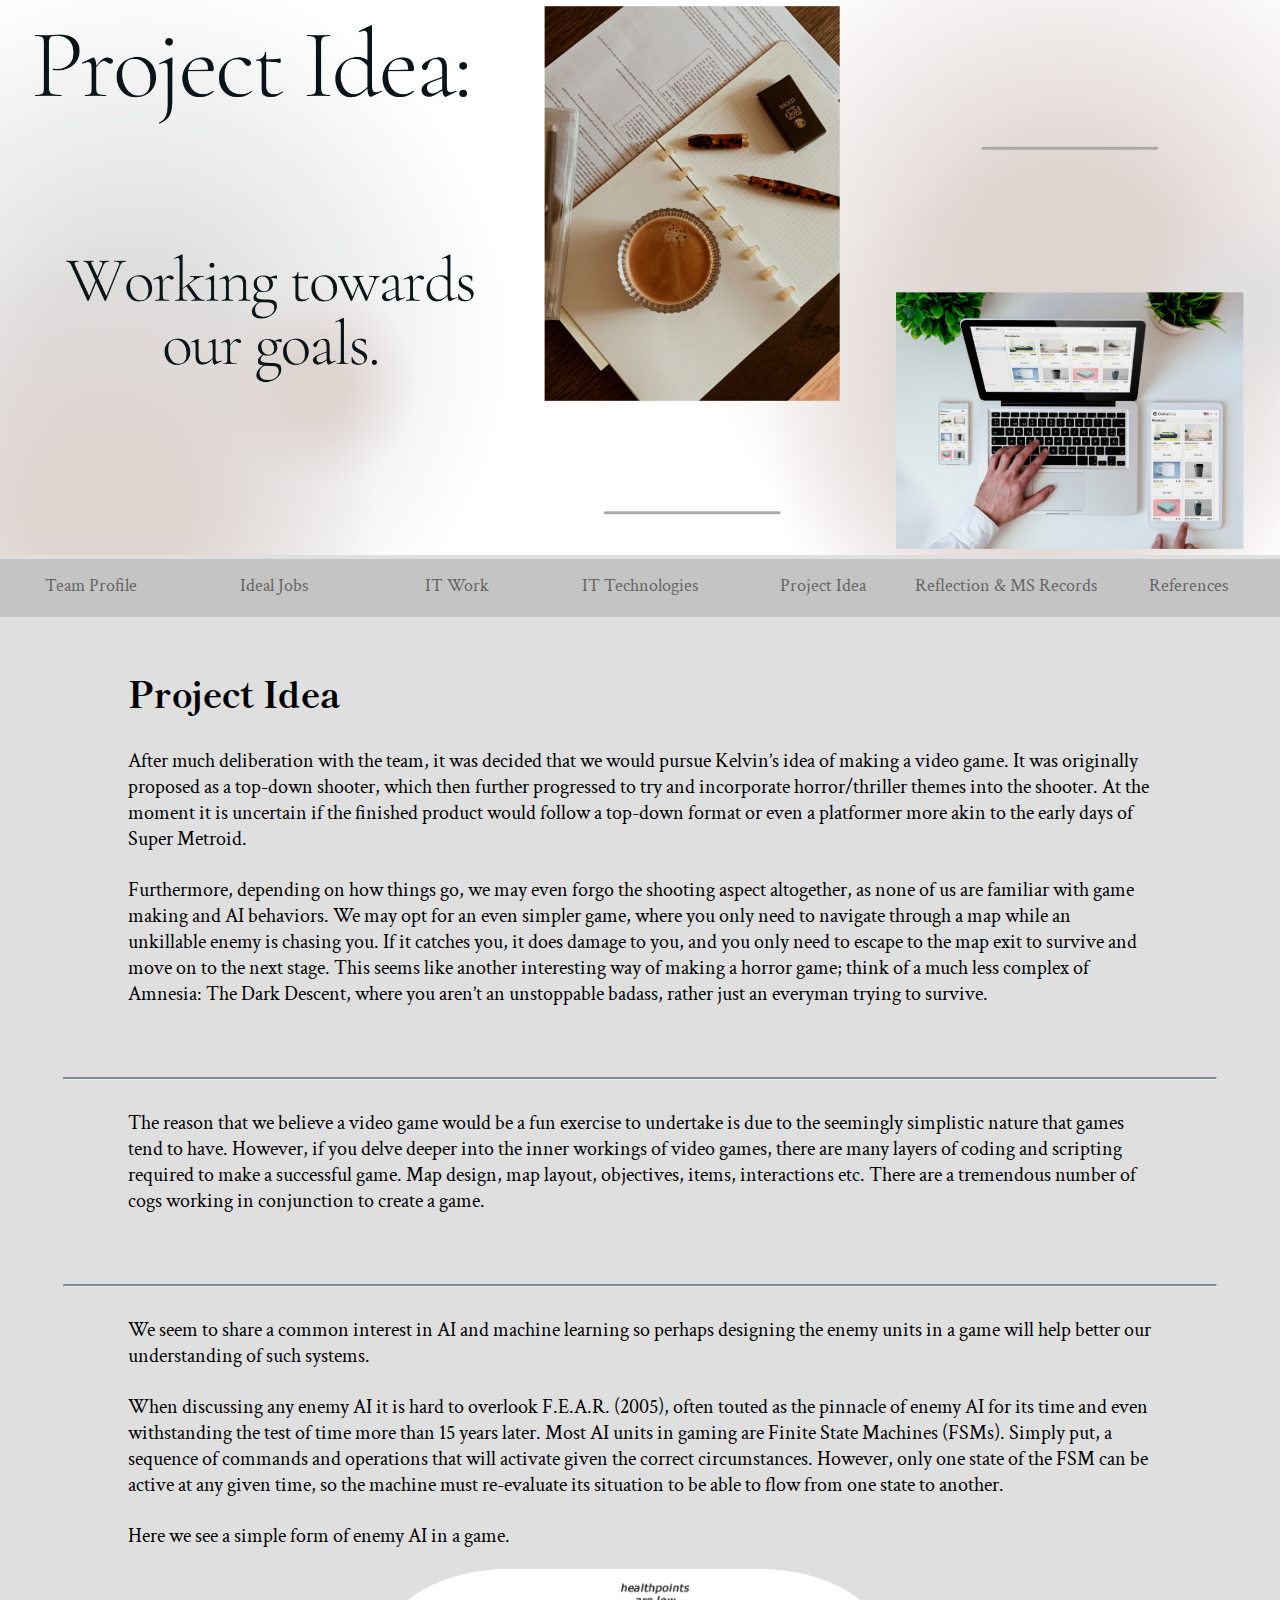
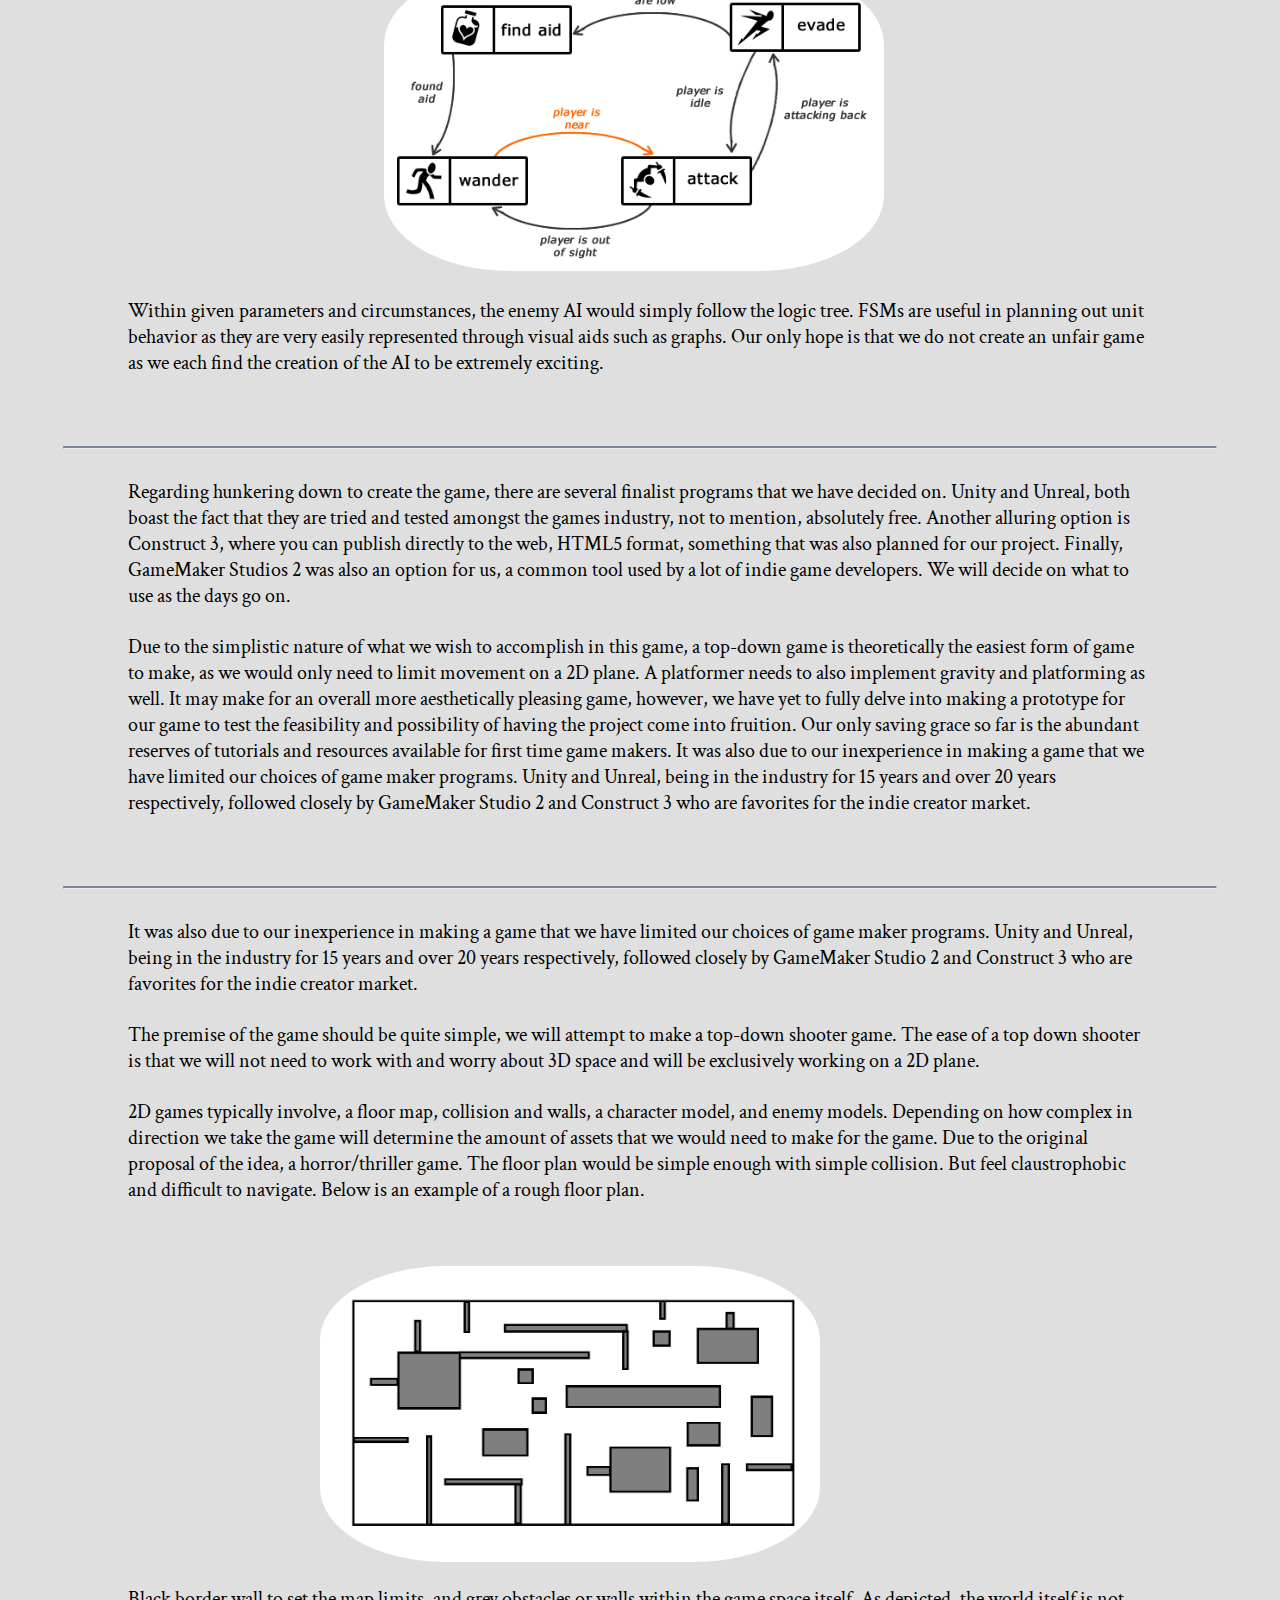
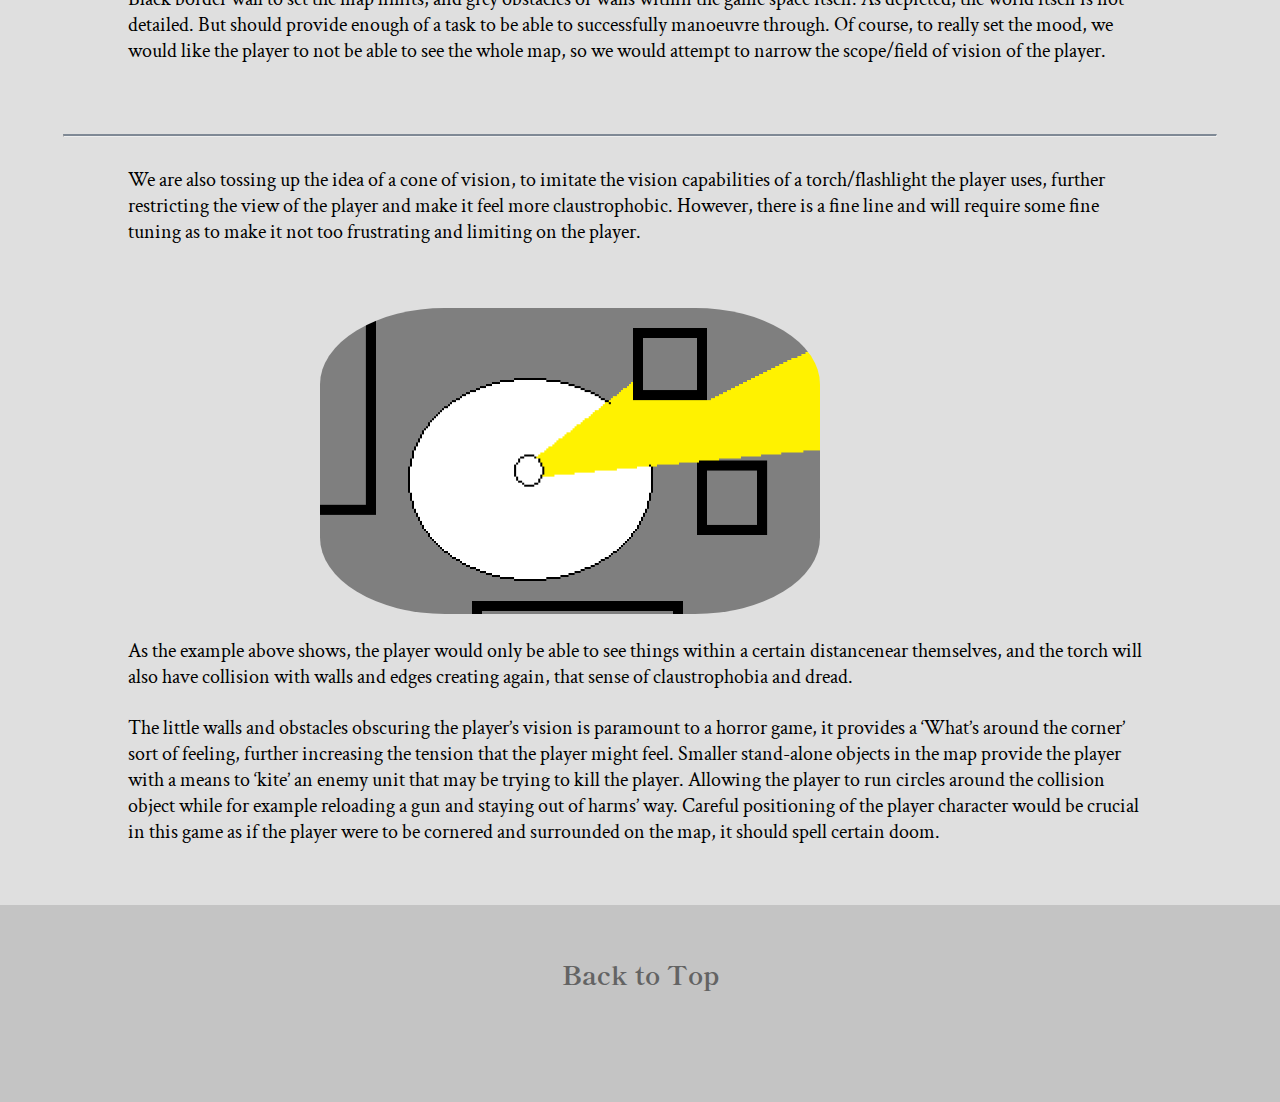
<file: project_idea.html>
<!DOCTYPE html>

<html>
    <head>
        <title>Project Idea</title>
        <link href = 'style.css' rel = 'stylesheet'> 
        <link rel="preconnect" href="https://fonts.gstatic.com">
        <link href="https://fonts.googleapis.com/css2?family=Shippori+Mincho+B1:wght@500&display=swap" rel="stylesheet">  
        <link rel="preconnect" href="https://fonts.gstatic.com">
        <link href="https://fonts.googleapis.com/css2?family=Crimson+Text&display=swap" rel="stylesheet">
    </head>

    <body>
        <header>
            <img src = "images/project_idea.png" alt = "project idea" class = "title">
            <div class  = "navs">
                <a href="index.html" class = "nav">Team Profile</a>
                <a href="ideal_jobs.html" class = "nav">Ideal Jobs</a>
                <a href="interview.html" class = "nav">IT Work</a>
                <a href="technologies.html" class = "nav">IT Technologies</a>
                <a href="project_idea.html" class = "nav">Project Idea</a>
                <a href="reflec_MS.html" class = "nav">Reflection & MS Records</a>
                <a href="references.html" class = "nav">References</a>
        </div>
        </header>

        <main>

            <h2><b>Project Idea</b></h2>
            
            <p>After much deliberation with the team, it was decided that we would pursue Kelvin’s idea of making a video game. It was originally proposed as a top-down shooter, which then further progressed to try and incorporate horror/thriller themes into the shooter. At the moment it is uncertain if the finished product would follow a top-down format or even a platformer more akin to the early days of Super Metroid.
            </p>
            <p>Furthermore, depending on how things go, we may even forgo the shooting aspect altogether, as none of us are familiar with game making and AI behaviors. We may opt for an even simpler game, where you only need to navigate through a map while an unkillable enemy is chasing you. If it catches you, it does damage to you, and you only need to escape to the map exit to survive and move on to the next stage. This seems like another interesting way of making a horror game; think of a much less complex of Amnesia: The Dark Descent, where you aren’t an unstoppable badass, rather just an everyman trying to survive.</p>

            <hr>

            <p>The reason that we believe a video game would be a fun exercise to undertake is due to the seemingly simplistic nature that games tend to have. However, if you delve deeper into the inner workings of video games, there are many layers of coding and scripting required to make a successful game. Map design, map layout, objectives, items, interactions etc. There are a tremendous number of cogs working in conjunction to create a game.</p>
            
            <hr>

            <p>We seem to share a common interest in AI and machine learning so perhaps designing the enemy units in a game will help better our understanding of such systems.
            </p>
            <p>When discussing any enemy AI it is hard to overlook F.E.A.R. (2005), often touted as the pinnacle of enemy AI for its time and even withstanding the test of time more than 15 years later. Most AI units in gaming are Finite State Machines (FSMs). Simply put, a sequence of commands and operations that will activate given the correct circumstances. However, only one state of the FSM can be active at any given time, so the machine must re-evaluate its situation to be able to flow from one state to another.</p>
            <p>Here we see a simple form of enemy AI in a game. 
            <br />
            <img src="images/enemy.png" alt="game_flow" class = "game_flow">
            <br />
            Within given parameters and circumstances, the enemy AI would simply follow the logic tree. FSMs are useful in planning out unit behavior as they are very easily represented through visual aids such as graphs. Our only hope is that we do not create an unfair game as we each find the creation of the AI to be extremely exciting.</p>
            
            <hr>

            <p>Regarding hunkering down to create the game, there are several finalist programs that we have decided on. Unity and Unreal, both boast the fact that they are tried and tested amongst the games industry, not to mention, absolutely free. Another alluring option is Construct 3, where you can publish directly to the web, HTML5 format, something that was also planned for our project. Finally, GameMaker Studios 2 was also an option for us, a common tool used by a lot of indie game developers. We will decide on what to use as the days go on.</p>
            <p>Due to the simplistic nature of what we wish to accomplish in this game, a top-down game is theoretically the easiest form of game to make, as we would only need to limit movement on a 2D plane. A platformer needs to also implement gravity and platforming as well. It may make for an overall more aesthetically pleasing game, however, we have yet to fully delve into making a prototype for our game to test the feasibility and possibility of having the project come into fruition. Our only saving grace so far is the abundant reserves of tutorials and resources available for first time game makers.
                It was also due to our inexperience in making a game that we have limited our choices of game maker programs. Unity and Unreal, being in the industry for 15 years and over 20 years respectively, followed closely by GameMaker Studio 2 and Construct 3 who are favorites for the indie creator market.</p>
            
            <hr>

            <p>It was also due to our inexperience in making a game that we have limited our choices of game maker programs. Unity and Unreal, being in the industry for 15 years and over 20 years respectively, followed closely by GameMaker Studio 2 and Construct 3 who are favorites for the indie creator market.</p>
            
            <p>
                The premise of the game should be quite simple, we will attempt to make a top-down shooter game. The ease of a top down shooter is that we will not need to work with and worry about 3D space and will be exclusively working on a 2D plane. 
            </p>
            <p>
                2D games typically involve, a floor map, collision and walls, a character model, and enemy models. Depending on how complex in direction we take the game will determine the amount of assets that we would need to make for the game. Due to the original proposal of the idea, a horror/thriller game. The floor plan would be simple enough with simple collision. But feel claustrophobic and difficult to navigate. Below is an example of a rough floor plan.
            </p>
            <br />
            <img src="images/map.png" alt="map_walls" class = "game_flow">
            <br />
            <p>
                Black border wall to set the map limits, and grey obstacles or walls within the game space itself. As depicted, the world itself is not detailed. But should provide enough of a task to be able to successfully manoeuvre through. Of course, to really set the mood, we would like the player to not be able to see the whole map, so we would attempt to narrow the scope/field of vision of the player. 
            </p>

            <hr>

            <p>
                We are also tossing up the idea of a cone of vision, to imitate the vision capabilities of a torch/flashlight the player uses, further restricting the view of the player and make it feel more claustrophobic. However, there is a fine line and will require some fine tuning as to make it not too frustrating and limiting on the player. 
            </p>
            <br />
            <img src="images/search.png" alt="enemy_search" class = "game_flow">
            <br />
            <p>
                As the example above shows, the player would only be able to see things within a certain distancenear themselves, and the torch will also have collision with walls and edges creating again, that sense of claustrophobia and dread.
            </p>
            <p>
                The little walls and obstacles obscuring the player’s vision is paramount to a horror game, it provides a ‘What’s around the corner’ sort of feeling, further increasing the tension that the player might feel. Smaller stand-alone objects in the map provide the player with a means to ‘kite’ an enemy unit that may be trying to kill the player. Allowing the player to run circles around the collision object while for example reloading a gun and staying out of harms’ way. Careful positioning of the player character would be crucial in this game as if the player were to be cornered and surrounded on the map, it should spell certain doom. 
            </p>
        </main>

        <footer>
            <a href="#top" class = "top"><h3>Back to Top</h3></a>
        </footer>
    </body>
</html>
</file>
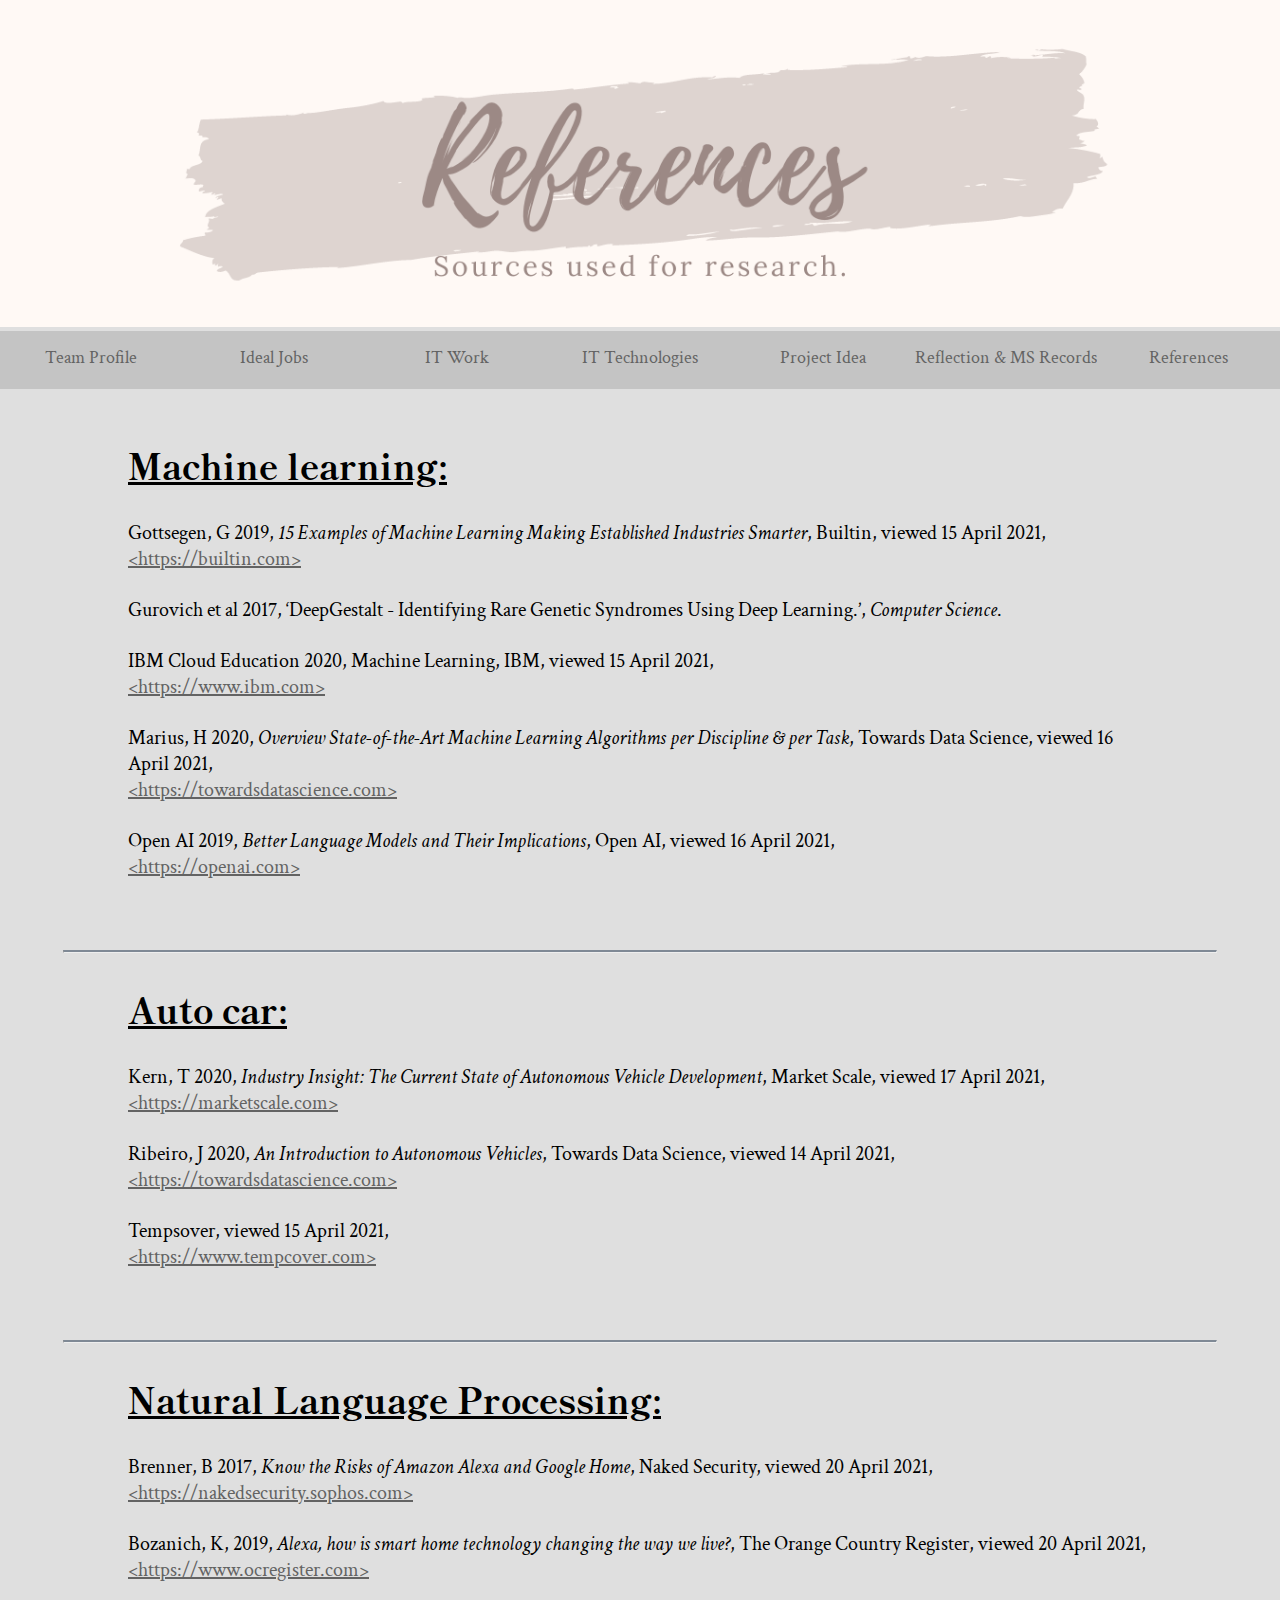
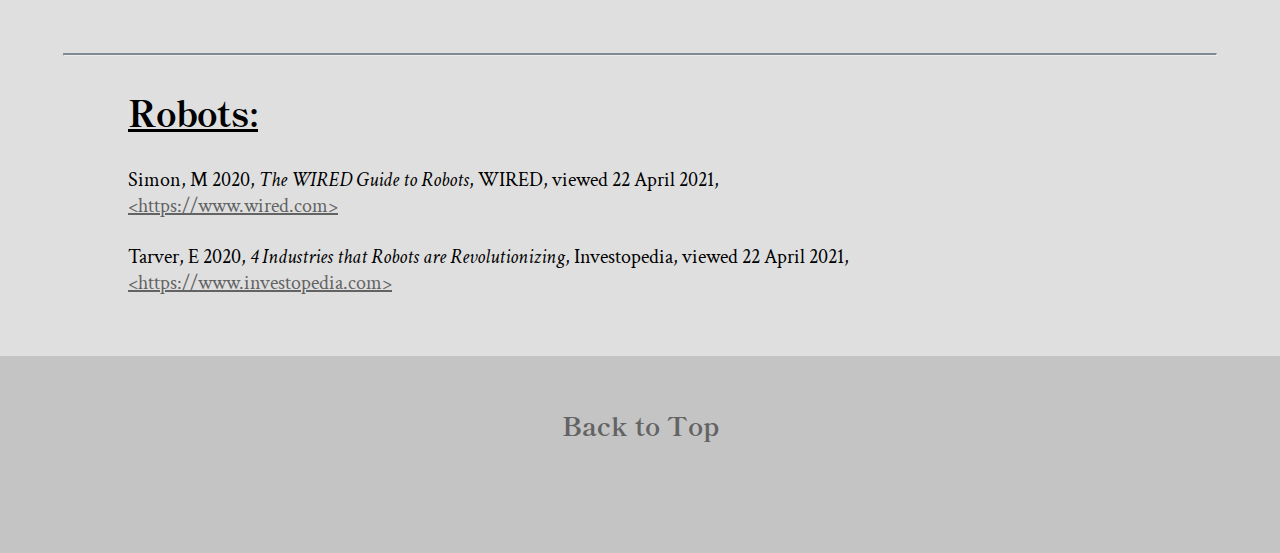
<file: references.html>
<!DOCTYPE html>
<html>
      <head>
            <title>References</title>
            <link href = 'style.css' rel = 'stylesheet'>
            <link rel="preconnect" href="https://fonts.gstatic.com">
            <link href="https://fonts.googleapis.com/css2?family=Shippori+Mincho+B1:wght@500&display=swap" rel="stylesheet">
            <link rel="preconnect" href="https://fonts.gstatic.com">
            <link href="https://fonts.googleapis.com/css2?family=Crimson+Text&display=swap" rel="stylesheet">
      </head>
	<body>
            <header>
		      <img src = "images/reference.png" alt = "references" class = "title">
              <div class  = "navs">
                <a href="index.html" class = "nav">Team Profile</a>
                <a href="ideal_jobs.html" class = "nav">Ideal Jobs</a>
                <a href="interview.html" class = "nav">IT Work</a>
                <a href="technologies.html" class = "nav">IT Technologies</a>
                <a href="project_idea.html" class = "nav">Project Idea</a>
                <a href="reflec_MS.html" class = "nav">Reflection & MS Records</a>
                <a href="references.html" class = "nav">References</a>
            </div>
            </header>

            <main>

                  <h2><u><b>Machine learning:</b></u></h2>
                  <p>Gottsegen, G 2019, <i>15 Examples of Machine Learning Making Established Industries Smarter</i>, Builtin, viewed 15 April 2021,<br />
                  <a href="https://builtin.com/artificial-intelligence/machine-learning-examples-applications" class = "reference">&lt;https://builtin.com&gt;</a>
                  </p>
                  <p>Gurovich et al 2017, ‘DeepGestalt - Identifying Rare Genetic Syndromes Using Deep Learning.’, <i>Computer Science</i>.
                  </p>
                  <p>IBM Cloud Education 2020, Machine Learning, IBM, viewed 15 April 2021, <br />
                  <a href="https://www.ibm.com/cloud/learn/machine-learning" class = "reference">&lt;https://www.ibm.com&gt;</a>
                  </p>
                  <p>Marius, H 2020, <i>Overview State-of-the-Art Machine Learning Algorithms per Discipline & per Task</i>, Towards Data Science, viewed 16 April 2021, <br />
                  <a href="https://towardsdatascience.com/overview-state-of-the-art-machine-learning-algorithms-per-discipline-per-task-c1a16a66b8bb" class = "reference">&lt;https://towardsdatascience.com&gt;</a>
                  </p>
                  <p>Open AI 2019, <i>Better Language Models and Their Implications</i>, Open AI, viewed 16 April 2021,<br />
                  <a href="https://openai.com/blog/better-language-models/" class = "reference">&lt;https://openai.com&gt;</a>
                  </p>  

                  <hr>

                  <h2><u><b>Auto car:</b></u></h2>
                  <p>Kern, T 2020, <i>Industry Insight: The Current State of Autonomous Vehicle Development</i>, Market Scale, viewed 17 April 2021, <br />
                  <a href="https://marketscale.com/industries/transportation/the-current-state-of-autonomous-vehicle-development/" class = "reference">&lt;https://marketscale.com&gt;</a>
                  </p>
                  <p>Ribeiro, J 2020, <i>An Introduction to Autonomous Vehicles</i>, Towards Data Science, viewed 14 April 2021, <br />
                  <a href="https://towardsdatascience.com/an-introduction-to-autonomous-vehicles-b39024788cd6" class = "reference">&lt;https://towardsdatascience.com&gt;</a>
                  </p>
                  <p>Tempsover, viewed 15 April 2021, <br />
                  <a href="https://www.tempcover.com/front-cover/driving-advice/the-future-of-autonomous-vehicles#:~:text=If%20in%20the%20near%20future,opt%20for%20an%20automated%20option.&text=Like%20the%20development%20of%20any,and%20regulations%20surrounding%20driverless%20cars" class = "reference">&lt;https://www.tempcover.com&gt;</a>
                  </p>

                  <hr>

                  <h2><u><b>Natural Language Processing:</b></u></h2>
                  <p>Brenner, B 2017, <i>Know the Risks of Amazon Alexa and Google Home</i>, Naked Security, viewed 20 April 2021, <br />
                  <a href="https://nakedsecurity.sophos.com/2017/01/27/data-privacy-day-know-the-risks-of-amazon-alexa-and-google-home/" class = "reference">&lt;https://nakedsecurity.sophos.com&gt;</a>
                  </p>
                  <p>Bozanich, K, 2019, <i>Alexa, how is smart home technology changing the way we live?</i>, The Orange Country Register, viewed 20 April 2021, <br />
                  <a href="https://www.ocregister.com/2019/03/27/alexa-how-is-smart-home-technology-changing-the-way-we-live/" class = "reference">&lt;https://www.ocregister.com&gt;</a>
                  </p>

                  <hr>
                  
                  <h2><u><b>Robots:</b></u></h2>
                  <p>Simon, M 2020, <i>The WIRED Guide to Robots</i>, WIRED, viewed 22 April 2021, <br />
                  <a href="https://www.wired.com/story/wired-guide-to-robots/" class = "reference">&lt;https://www.wired.com&gt;</a>
                  </p>
                  <p> Tarver, E 2020, <i>4 Industries that Robots are Revolutionizing</i>, Investopedia, viewed 22 April 2021, <br />
                  <a href="https://www.investopedia.com/articles/markets/011216/4-industries-robots-are-revolutionizing.asp" class = "reference">&lt;https://www.investopedia.com&gt;</a>
                  </p>
            </main>

            <footer>
            <a href="#top" class = "top"><h3>Back to Top</h3></a>
        </footer>
      
      </body>
</html>
</file>
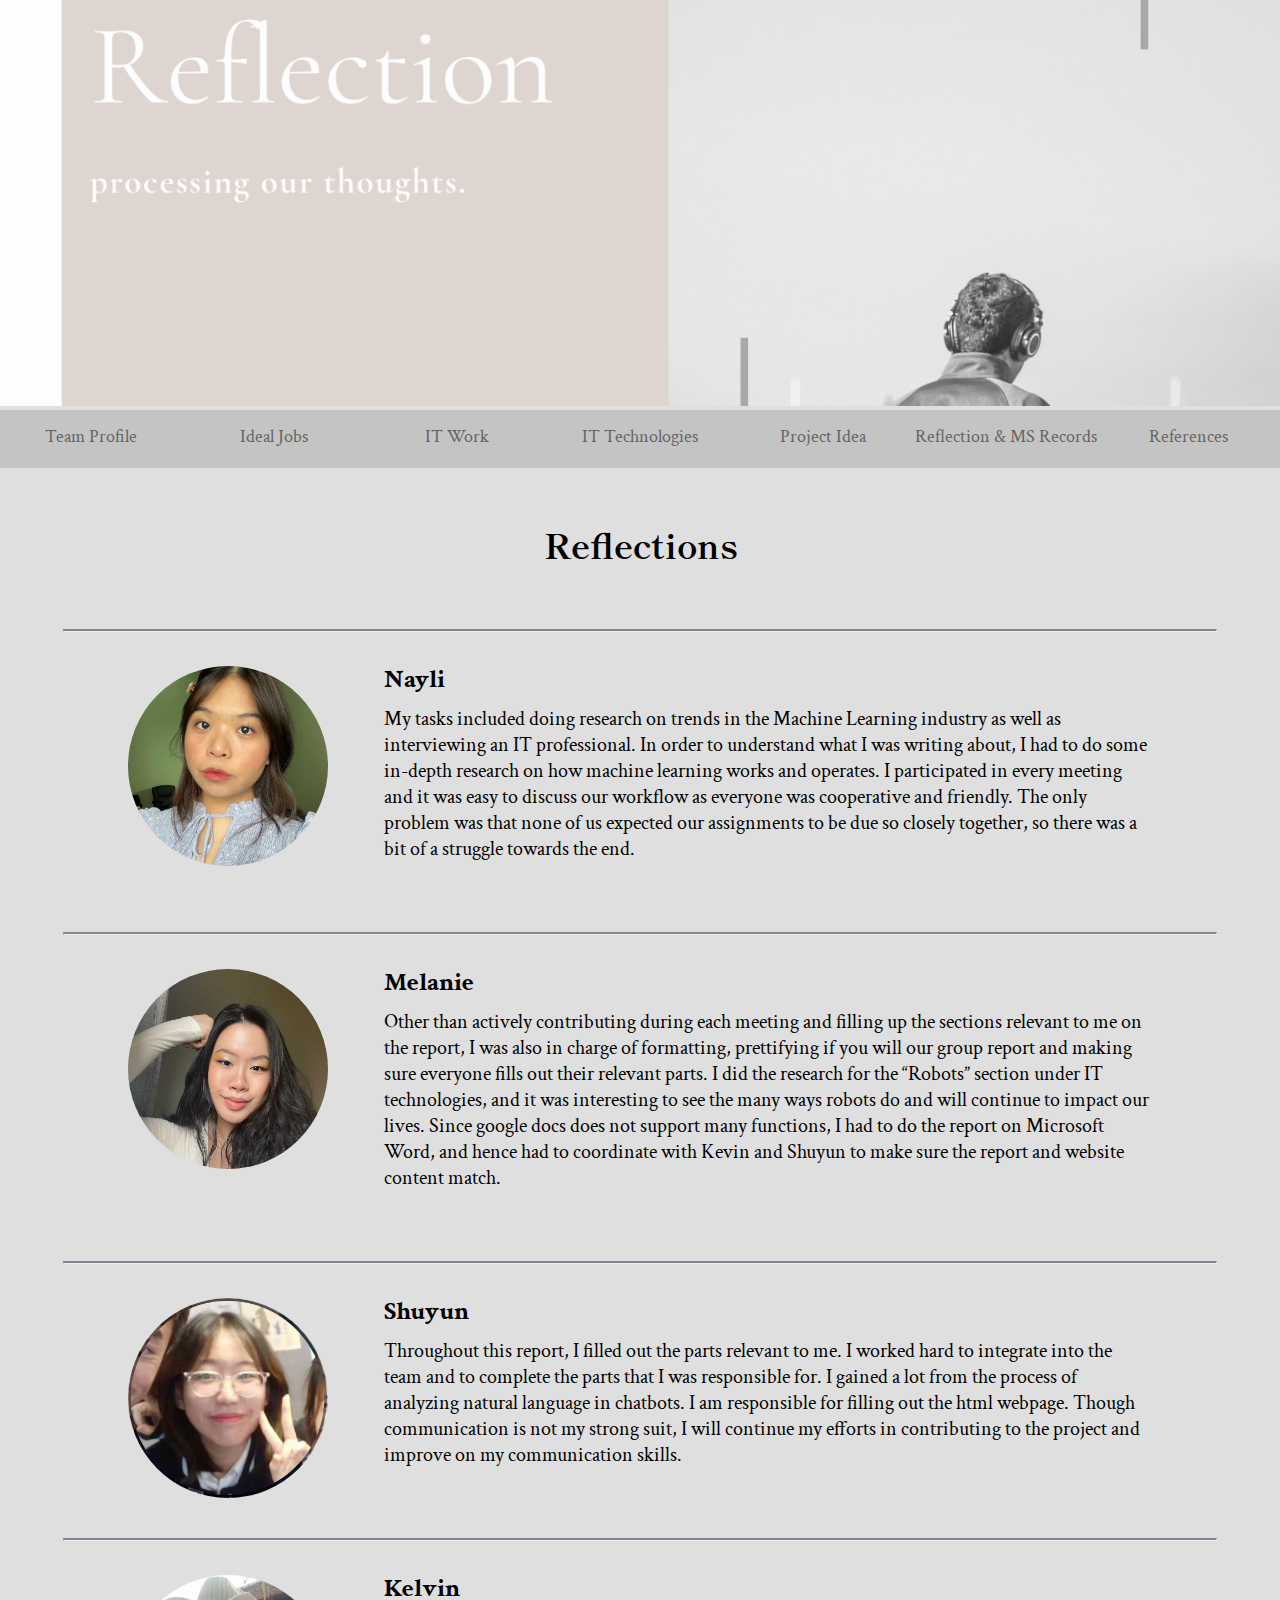
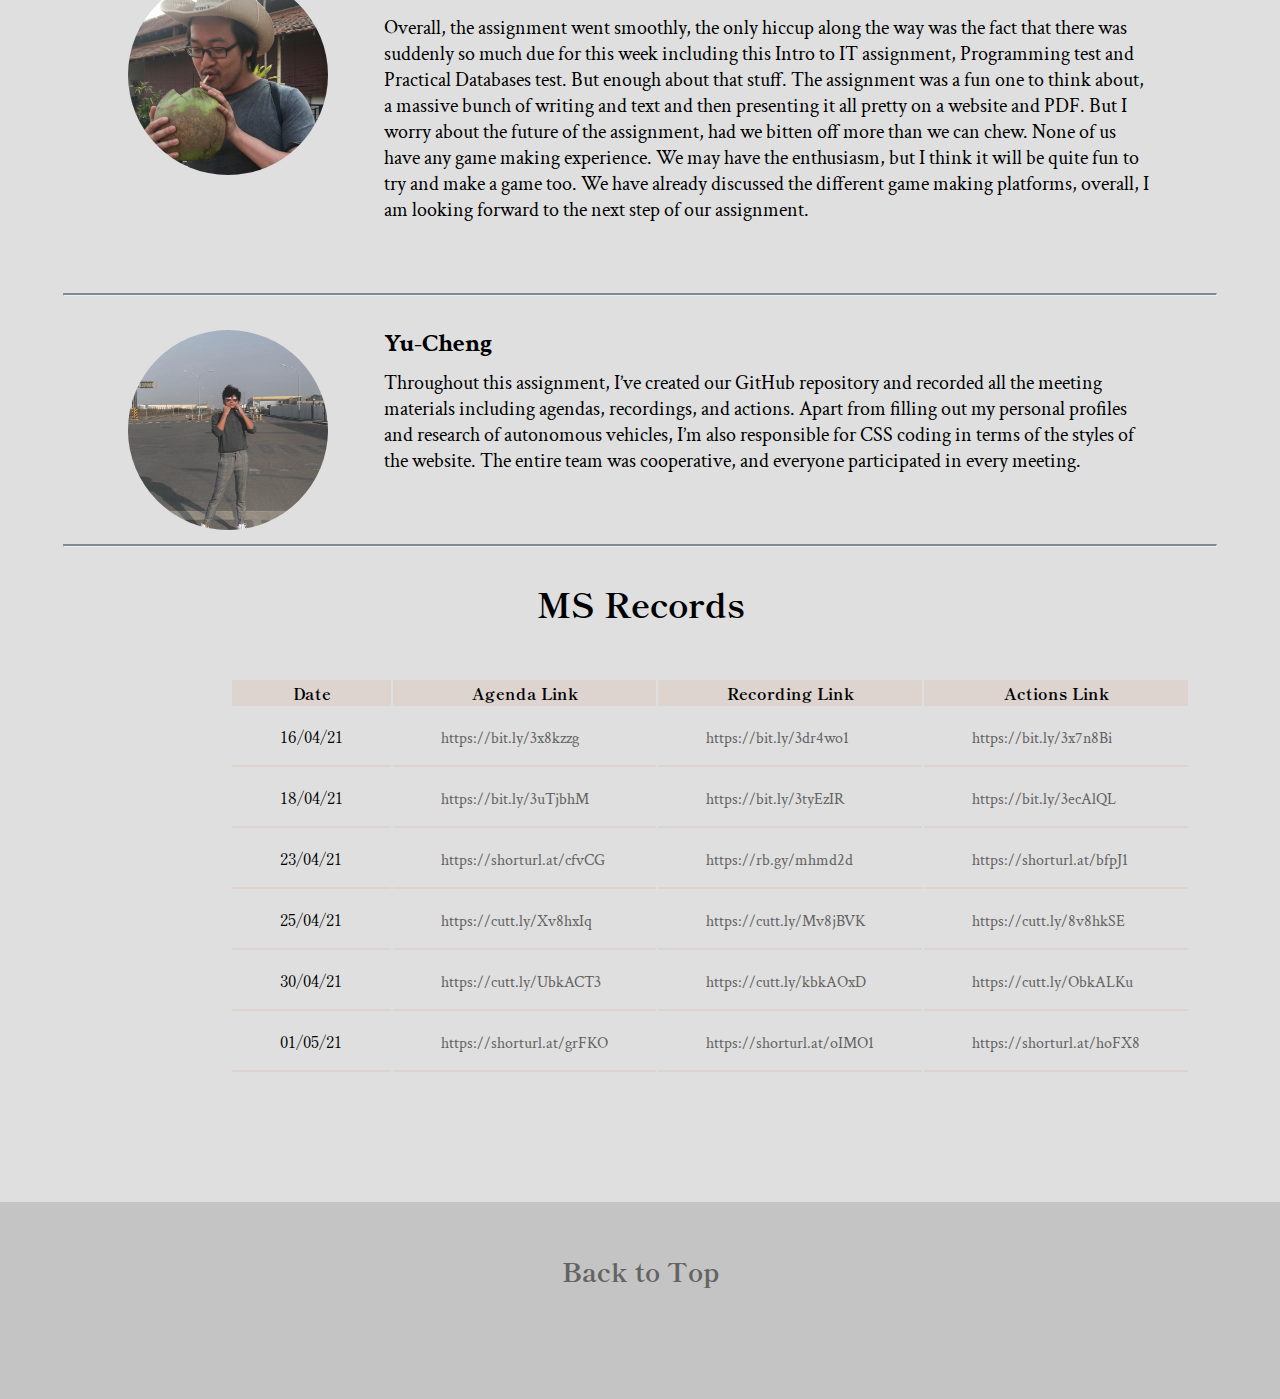
<file: reflec_MS.html>
<!DOCTYPE html>

<html>
	<head>
		<title>Microsoft Teams Reocords</title>
		<link href = 'style.css' rel = 'stylesheet'>
		<link rel="preconnect" href="https://fonts.gstatic.com">
		<link href="https://fonts.googleapis.com/css2?family=Shippori+Mincho+B1:wght@500&display=swap" rel="stylesheet">
		<link rel="preconnect" href="https://fonts.gstatic.com">
        <link href="https://fonts.googleapis.com/css2?family=Crimson+Text&display=swap" rel="stylesheet">
	</head>

	<body>
		<header>
			<img src = "images/relflection.png" alt = "reflection" class = "title">
			<div class  = "navs">
				<a href="index.html" class = "nav">Team Profile</a>
				<a href="ideal_jobs.html" class = "nav">Ideal Jobs</a>
				<a href="interview.html" class = "nav">IT Work</a>
				<a href="technologies.html" class = "nav">IT Technologies</a>
				<a href="project_idea.html" class = "nav">Project Idea</a>
				<a href="reflec_MS.html" class = "nav">Reflection & MS Records</a>
				<a href="references.html" class = "nav">References</a>
            </div>
		</header>

		<main>
			<h2 class = "industry">Reflections</h2>

			<hr>

			<img src ="images/naylipfp.png" alt = "nayli_pfp" class = "pfp">

			<h3 class = "jobs">Nayli</h3>
            <p class = "jobs">My tasks included doing research on trends in the Machine Learning industry as well as interviewing an IT professional. In order to understand what I was writing about, I had to do some in-depth research on how machine learning works and operates. I participated in every meeting and it was easy to discuss our workflow as everyone was cooperative and friendly. The only problem was that none of us expected our assignments to be due so closely together, so there was a bit of a struggle towards the end. 
            </p>

			<hr>

			<img src ="images/mel_pfp.jpg" alt = "" class = "pfp">

            <h3 class = "jobs">Melanie</h3>
            <p class = "jobs">Other than actively contributing during each meeting and filling up the sections relevant to me on the report, I was also in charge of formatting, prettifying if you will our group report and making sure everyone fills out their relevant parts. I did the research for the “Robots” section under IT technologies, and it was interesting to see the many ways robots do and will continue to impact our lives. Since google docs does not support many functions, I had to do the report on Microsoft Word, and hence had to coordinate with Kevin and Shuyun to make sure the report and website content match.
            </p>

			<hr>

			<img src ="images/julie.png" alt = "julie_pfp" class = "pfp">

            <h3 class = "jobs">Shuyun</h3>
            <p class = "jobs">Throughout this report, I filled out the parts relevant to me. I worked hard to integrate into the team and to complete the parts that I was responsible for. I gained a lot from the process of analyzing natural language in chatbots. I am responsible for filling out the html webpage. Though communication is not my strong suit, I will continue my efforts in contributing to the project and improve on my communication skills.
            </p>

			<hr>

			<img src ="images/kelvin_pfp.png" alt = "" class = "pfp">

            <h3 class = "jobs">Kelvin</h3>
            <p class = "jobs">Overall, the assignment went smoothly, the only hiccup along the way was the fact that there was suddenly so much due for this week including this Intro to IT assignment, Programming test and Practical Databases test. But enough about that stuff.
            The assignment was a fun one to think about, a massive bunch of writing and text and then presenting it all pretty on a website and PDF. But I worry about the future of the assignment, had we bitten off more than we can chew. None of us have any game making experience. We may have the enthusiasm, but I think it will be quite fun to try and make a game too. We have already discussed the different game making platforms, overall, I am looking forward to the next step of our assignment.
            </p>
			
			<hr>

			<img src ="images/jackypfp.png" alt = "jacky_pfp" class = "pfp">

            <h3 class = "jobs">Yu-Cheng</h3>
            <p class = "jobs">Throughout this assignment, I’ve created our GitHub repository and recorded all the meeting materials including agendas, recordings, and actions. Apart from filling out my personal profiles and research of autonomous vehicles, I’m also responsible for CSS coding in terms of the styles of the website. The entire team was cooperative, and everyone participated in every meeting. 
            </p>

			<hr>

			<h2 class = "industry">MS Records</h2>
			<div class = "table">
				<table class = "MS">
					<tr>
					<th>Date</th>
					<th>Agenda Link</th>
					<th>Recording Link</th>
					<th>Actions Link</th>
					</tr>

					<tr>
						<td>16/04/21</td>
						<td><a href="https://bit.ly/3x8kzzg" class = "record">https://bit.ly/3x8kzzg</a></td>
						<td><a href="https://bit.ly/3dr4wo1" class = "record">https://bit.ly/3dr4wo1</a></td>
						<td><a href="https://bit.ly/3x7n8Bi" class = "record">https://bit.ly/3x7n8Bi</a></td>
					</tr>

					<tr>
						<td>18/04/21</td>
						<td><a href="https://bit.ly/3uTjbhM" class = "record">https://bit.ly/3uTjbhM</a></td>
						<td><a href="https://bit.ly/3tyEzIR" class = "record">https://bit.ly/3tyEzIR</a></td>
						<td><a href="https://bit.ly/3ecAlQL" class = "record">https://bit.ly/3ecAlQL</a></td>
					</tr>

					<tr>
						<td>23/04/21</td>
						<td><a href="https://shorturl.at/cfvCG" class = "record">https://shorturl.at/cfvCG</a></td>
						<td><a href="https://rb.gy/mhmd2d" class = "record">https://rb.gy/mhmd2d</a></td>
						<td><a href="https://shorturl.at/bfpJ1" class = "record">https://shorturl.at/bfpJ1</a></td>
					</tr>

					<tr>
						<td>25/04/21</td>
						<td><a href="https://cutt.ly/Xv8hxIq" class = "record">https://cutt.ly/Xv8hxIq</a></td>
						<td><a href="https://cutt.ly/Mv8jBVK" class = "record">https://cutt.ly/Mv8jBVK</a></td>
						<td><a href="https://cutt.ly/8v8hkSE" class = "record">https://cutt.ly/8v8hkSE</a></td>
					</tr>

					<tr>
						<td>30/04/21</td>
						<td><a href="https://cutt.ly/UbkACT3" class = "record">https://cutt.ly/UbkACT3</a></td>
						<td><a href="https://cutt.ly/kbkAOxD" class = "record">https://cutt.ly/kbkAOxD</a></td>
						<td><a href="https://cutt.ly/ObkALKu" class = "record">https://cutt.ly/ObkALKu</a></td>
					</tr>

					<tr>
						<td>01/05/21</td>
						<td><a href="https://shorturl.at/grFKO" class = "record">https://shorturl.at/grFKO</a></td>
						<td><a href="https://shorturl.at/oIMO1" class = "record">https://shorturl.at/oIMO1</a></td>
						<td><a href="https://shorturl.at/hoFX8" class = "record">https://shorturl.at/hoFX8</a></td>
					</tr>
				</table>
			</div>

		</main>

		<footer>
            <a href="#top" class = "top"><h3>Back to Top</h3></a>
        </footer>
	</body>
</html>
</file>
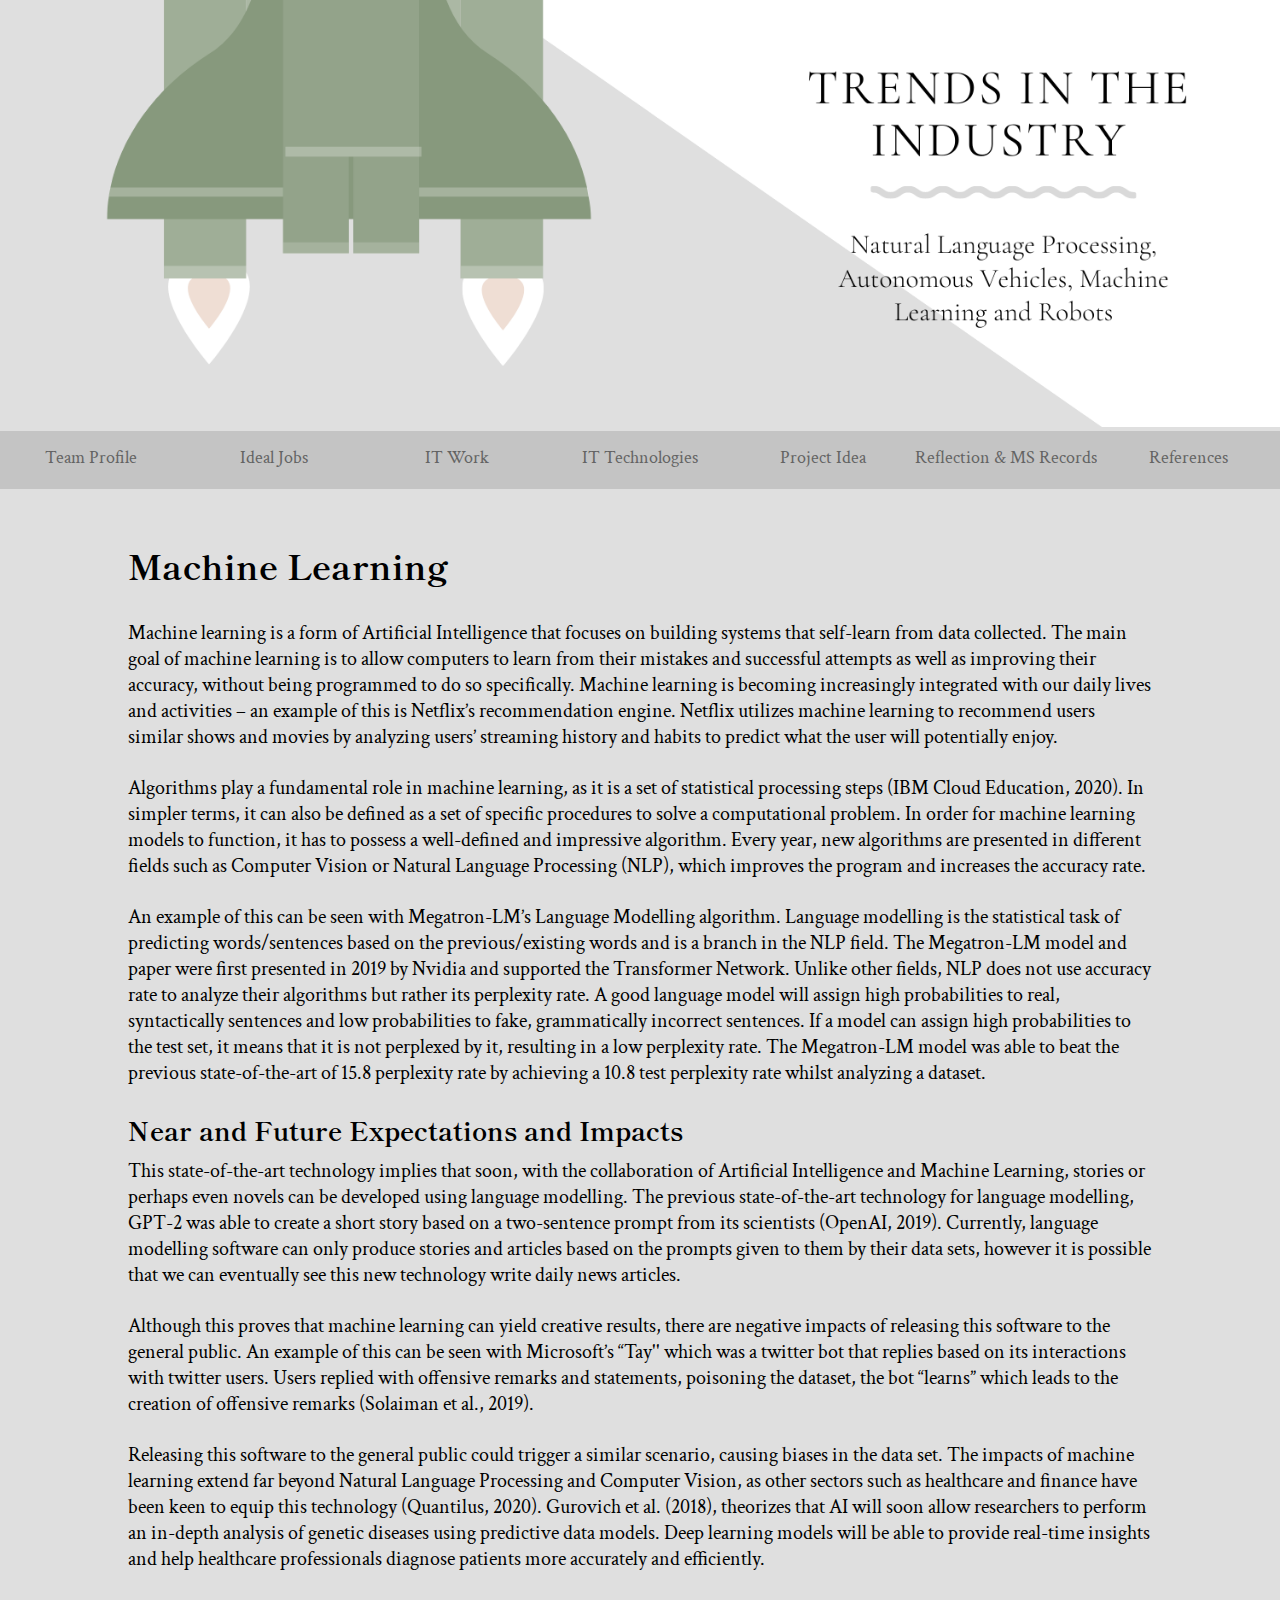
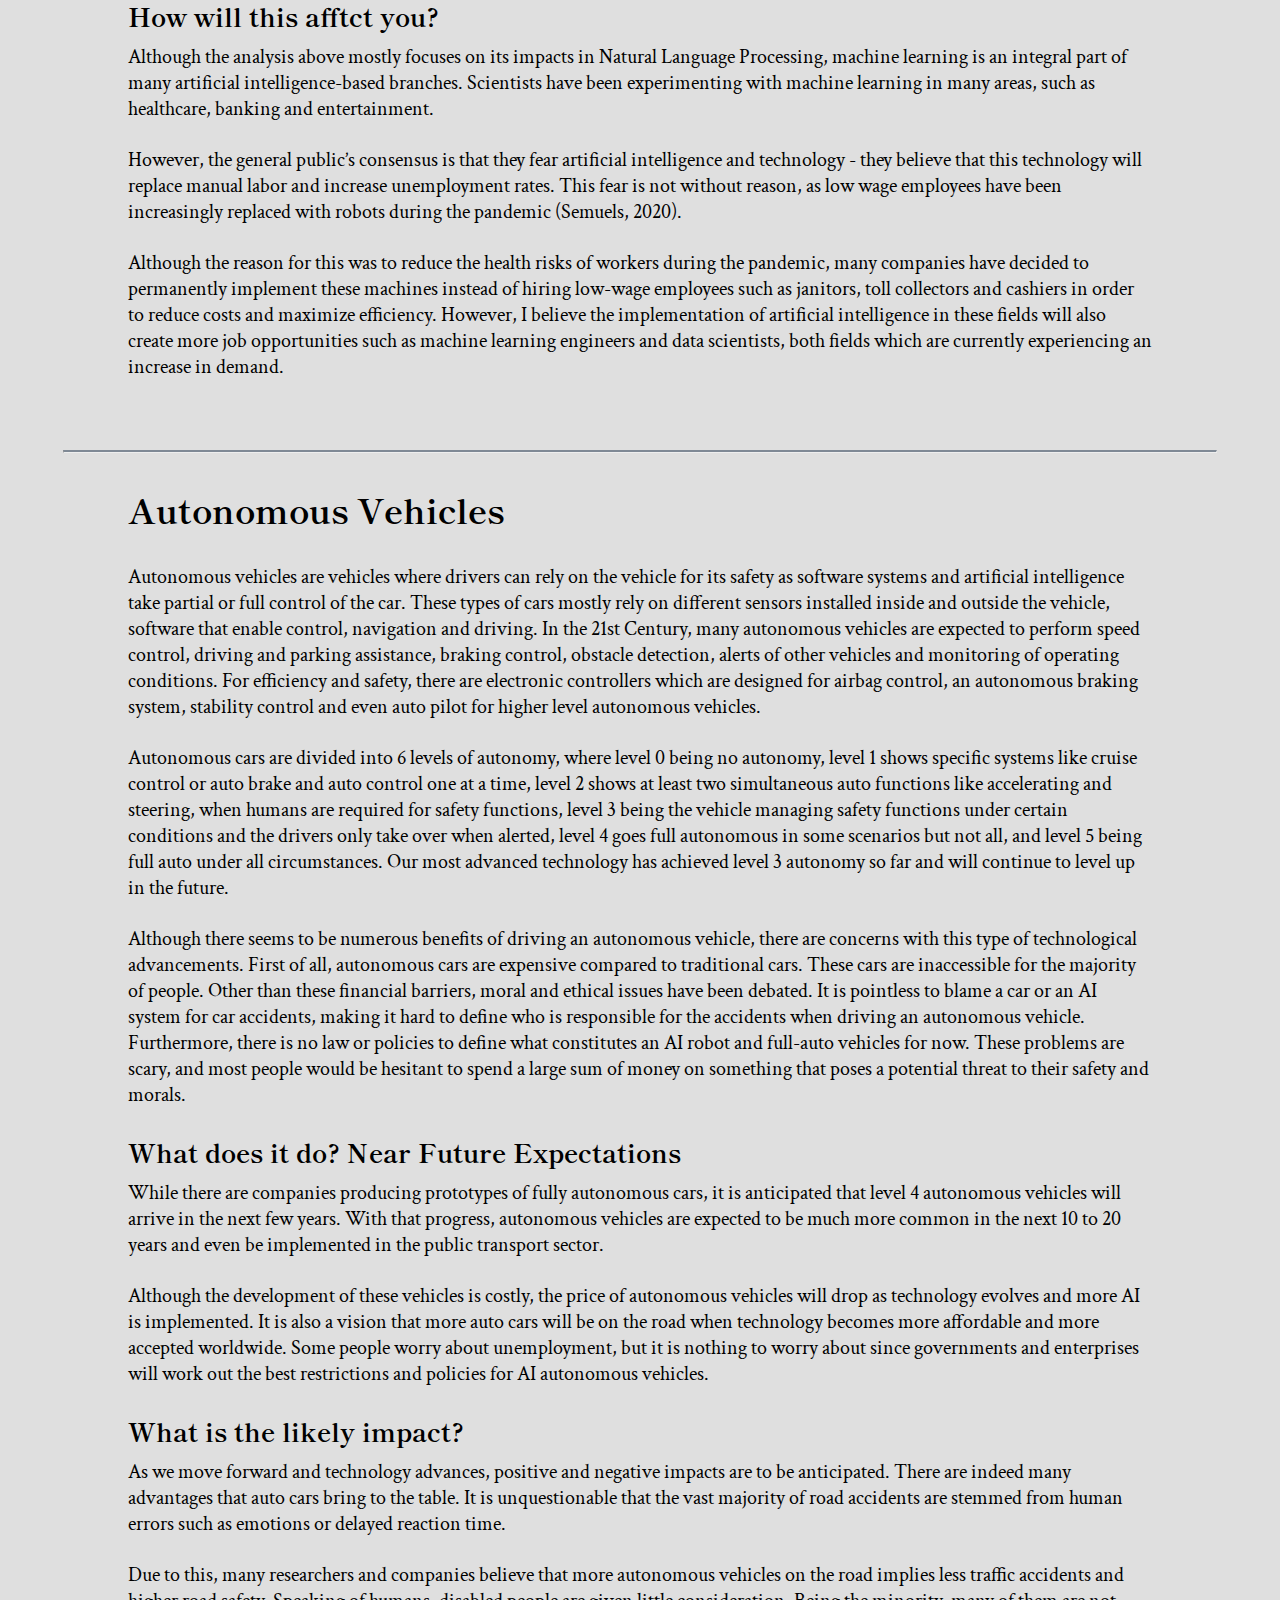
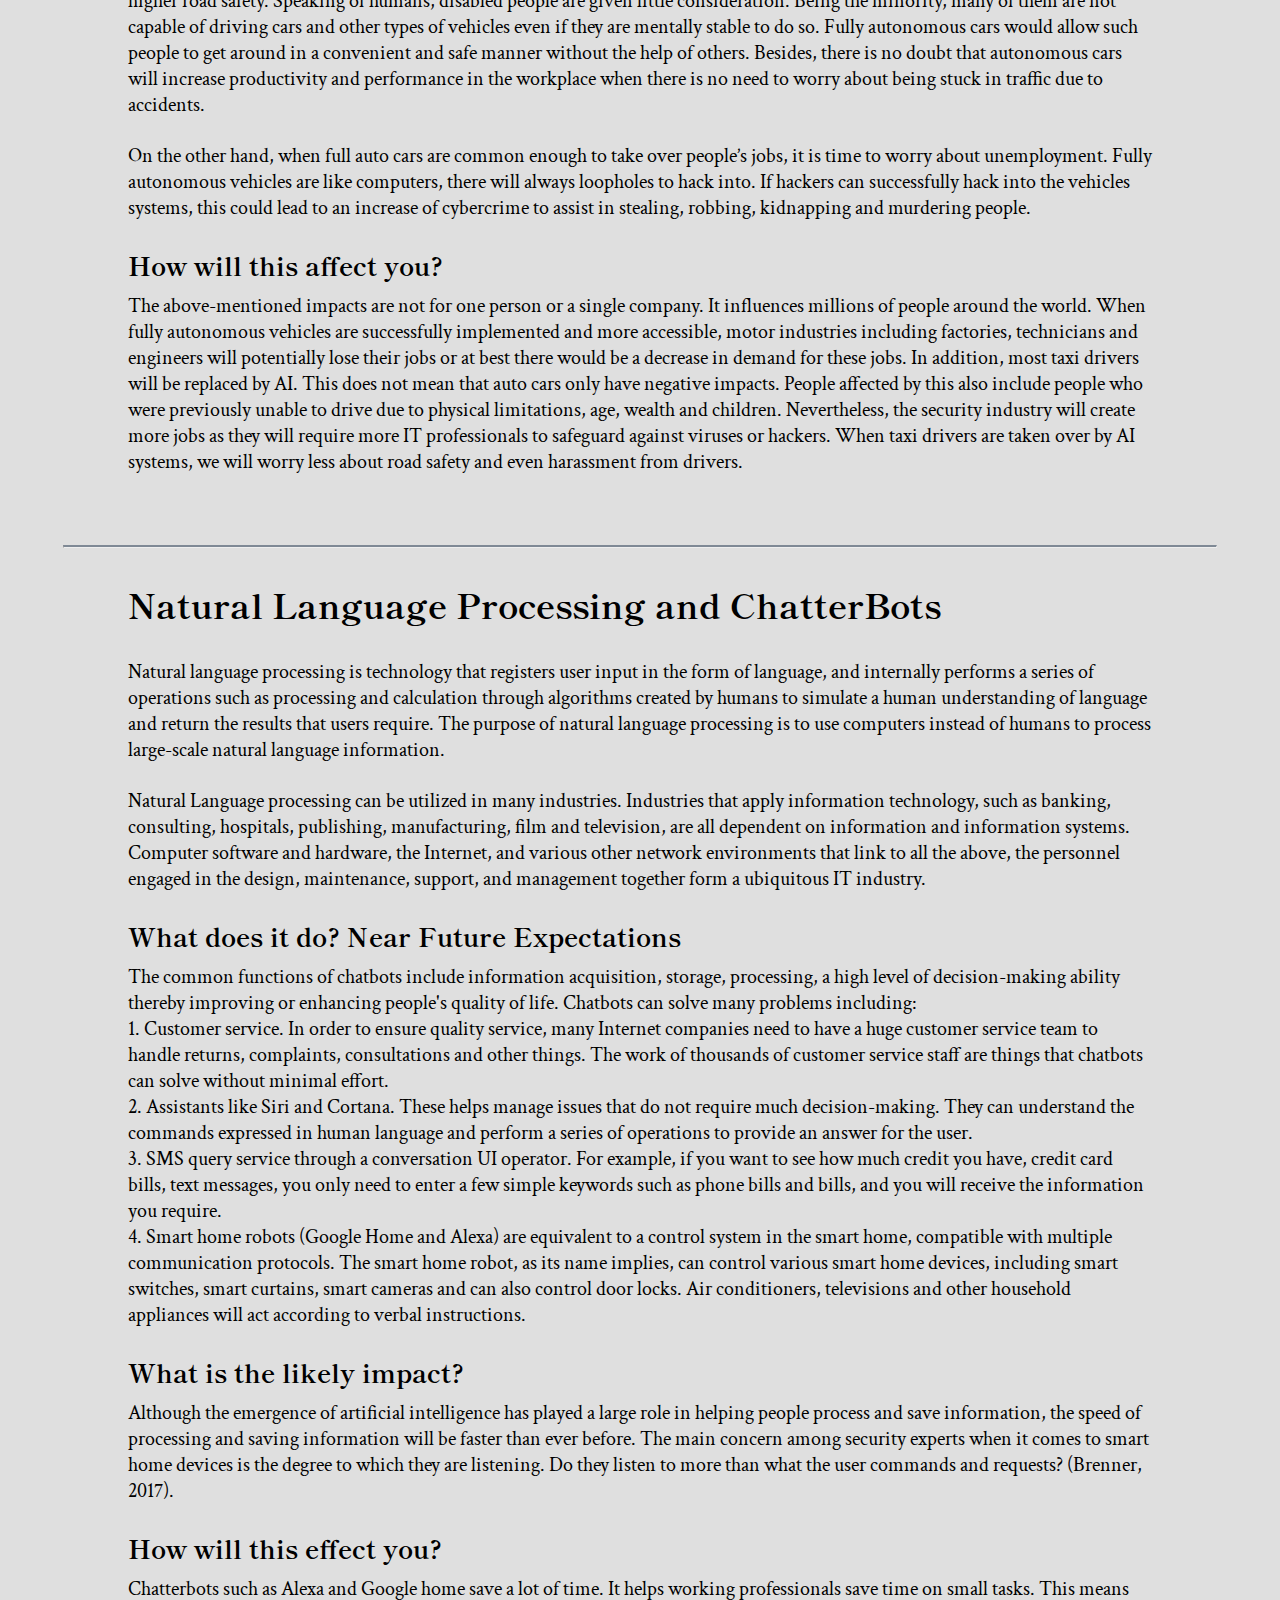
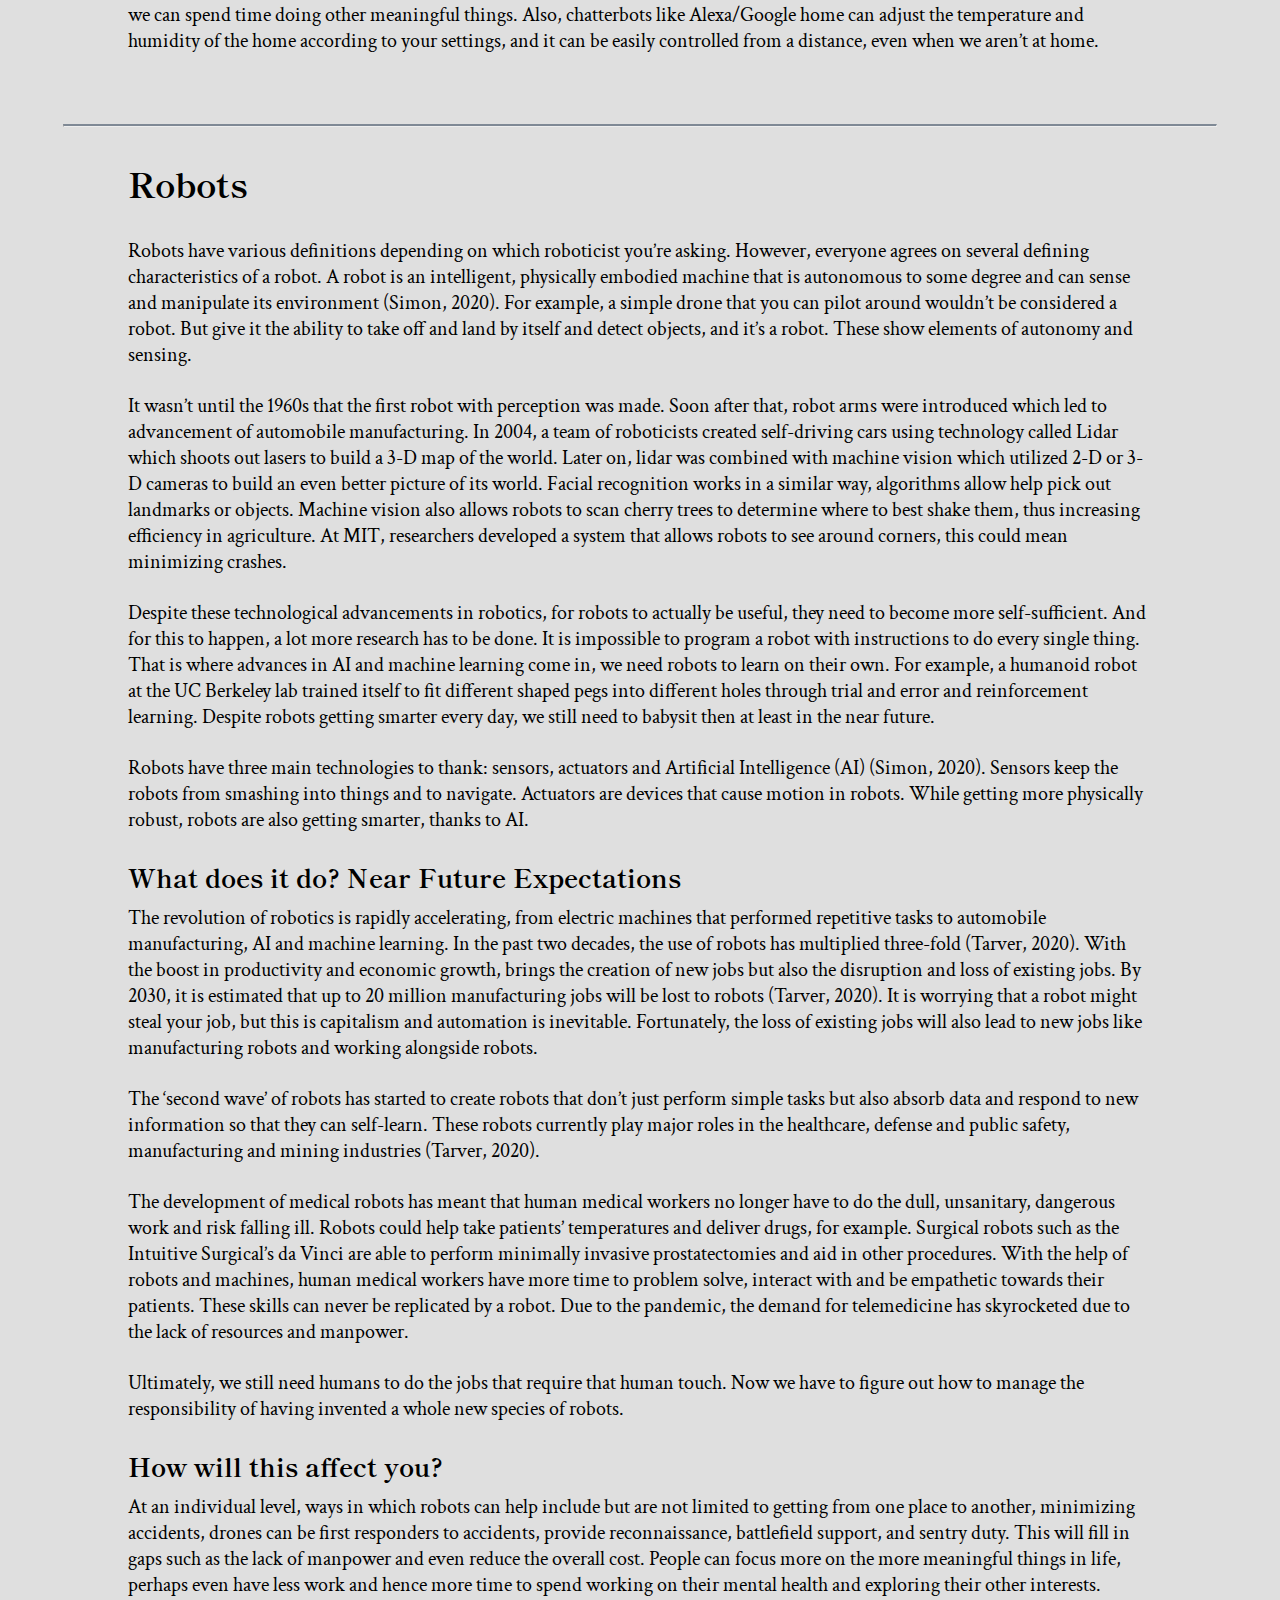
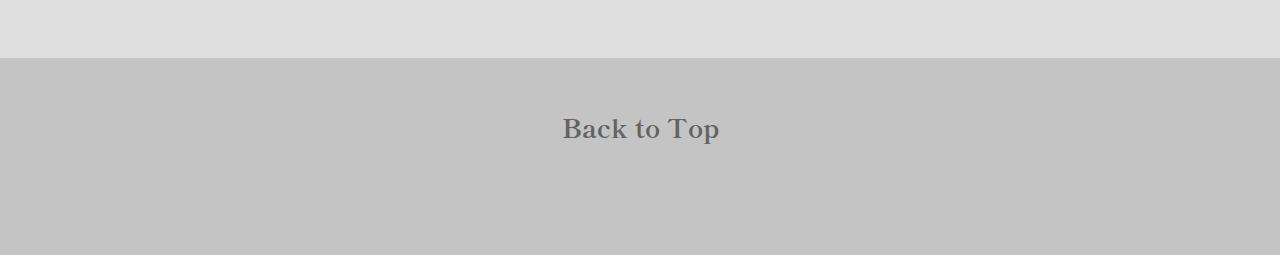
<file: technologies.html>
<!DOCTYPE html>

<html>
    <head>
        <title>IT Technologies</title>
		<link href = 'style.css' rel = 'stylesheet'>
		<link rel="preconnect" href="https://fonts.gstatic.com">
		<link href="https://fonts.googleapis.com/css2?family=Shippori+Mincho+B1:wght@500&display=swap" rel="stylesheet">
		<link rel="preconnect" href="https://fonts.gstatic.com">
        <link href="https://fonts.googleapis.com/css2?family=Crimson+Text&display=swap" rel="stylesheet">
    </head>

    <body>
        <header>
            <img src = "images/Trends in IT industry4.png" class = "title" alt = "tech">
			<div class  = "navs">
				<a href="index.html" class = "nav">Team Profile</a>
				<a href="ideal_jobs.html" class = "nav">Ideal Jobs</a>
				<a href="interview.html" class = "nav">IT Work</a>
				<a href="technologies.html" class = "nav">IT Technologies</a>
				<a href="project_idea.html" class = "nav">Project Idea</a>
				<a href="reflec_MS.html" class = "nav">Reflection & MS Records</a>
				<a href="references.html" class = "nav">References</a>
            </div>
        </header>

        <main>

            <h2>Machine Learning</h2>


            <p>Machine learning is a form of Artificial Intelligence that focuses on building systems that self-learn from data collected. The main goal of machine learning is to allow computers to learn from their mistakes and successful attempts as well as improving their accuracy, without being programmed to do so specifically. Machine learning is becoming increasingly integrated with our daily lives and activities – an example of this is Netflix’s recommendation engine. Netflix utilizes machine learning to recommend users similar shows and movies by analyzing users’ streaming history and habits to predict what the user will potentially enjoy.
			</p>
			<p>Algorithms play a fundamental role in machine learning, as it is a set of statistical processing steps (IBM Cloud Education, 2020). In simpler terms, it can also be defined as a set of specific procedures to solve a computational problem. In order for machine learning models to function, it has to possess a well-defined and impressive algorithm. Every year, new algorithms are presented in different fields such as Computer Vision or Natural Language Processing (NLP), which improves the program and increases the accuracy rate. 
			</p>
			<p>An example of this can be seen with Megatron-LM’s Language Modelling algorithm. Language modelling is the statistical task of predicting words/sentences based on the previous/existing words and is a branch in the NLP field. The Megatron-LM model and paper were first presented in 2019 by Nvidia and supported the Transformer Network. Unlike other fields, NLP does not use accuracy rate to analyze their algorithms but rather its perplexity rate. A good language model will assign high probabilities to real, syntactically sentences and low probabilities to fake, grammatically incorrect sentences. If a model can assign high probabilities to the test set, it means that it is not perplexed by it, resulting in a low perplexity rate. The Megatron-LM model was able to beat the previous state-of-the-art of 15.8 perplexity rate by achieving a 10.8 test perplexity rate whilst analyzing a dataset. 
			</p>

			<h3>Near and Future Expectations and Impacts</h3>
			<p>This state-of-the-art technology implies that soon, with the collaboration of Artificial Intelligence and Machine Learning, stories or perhaps even novels can be developed using language modelling. The previous state-of-the-art technology for language modelling, GPT-2 was able to create a short story based on a two-sentence prompt from its scientists (OpenAI, 2019). Currently, language modelling software can only produce stories and articles based on the prompts given to them by their data sets, however it is possible that we can eventually see this new technology write daily news articles.</p>
			<p>Although this proves that machine learning can yield creative results, there are negative impacts of releasing this software to the general public. An example of this can be seen with Microsoft’s “Tay'' which was a twitter bot that replies based on its interactions with twitter users. Users replied with offensive remarks and statements, poisoning the dataset, the bot “learns” which leads to the creation of offensive remarks (Solaiman et al., 2019). </p>
			<p>Releasing this software to the general public could trigger a similar scenario, causing biases in the data set. The impacts of machine learning extend far beyond Natural Language Processing and Computer Vision, as other sectors such as healthcare and finance have been keen to equip this technology (Quantilus, 2020). Gurovich et al. (2018), theorizes that AI will soon allow researchers to perform an in-depth analysis of genetic diseases using predictive data models. Deep learning models will be able to provide real-time insights and help healthcare professionals diagnose patients more accurately and efficiently. </p>

			<h3>How will this afftct you?</h3>
			<p>Although the analysis above mostly focuses on its impacts in Natural Language Processing, machine learning is an integral part of many artificial intelligence-based branches. Scientists have been experimenting with machine learning in many areas, such as healthcare, banking and entertainment.</p>
			<p>However, the general public’s consensus is that they fear artificial intelligence and technology - they believe that this technology will replace manual labor and increase unemployment rates. This fear is not without reason, as low wage employees have been increasingly replaced with robots during the pandemic (Semuels, 2020).</p>
			<p>Although the reason for this was to reduce the health risks of workers during the pandemic, many companies have decided to permanently implement these machines instead of hiring low-wage employees such as janitors, toll collectors and cashiers in order to reduce costs and maximize efficiency. However, I believe the implementation of artificial intelligence in these fields will also create more job opportunities such as machine learning engineers and data scientists, both fields which are currently experiencing an increase in demand.
			</p>
			
			<hr>

			<h2>Autonomous Vehicles</h2>

			<p>Autonomous vehicles are vehicles where drivers can rely on the vehicle for its safety as software systems and artificial intelligence take partial or full control of the car. These types of cars mostly rely on different sensors installed inside and outside the vehicle, software that enable control, navigation and driving. In the 21st Century, many autonomous vehicles are expected to perform speed control, driving and parking assistance, braking control, obstacle detection, alerts of other vehicles and monitoring of operating conditions. For efficiency and safety, there are electronic controllers which are designed for airbag control, an autonomous braking system, stability control and even auto pilot for higher level autonomous vehicles. </p>
			<p>Autonomous cars are divided into 6 levels of autonomy, where level 0 being no autonomy, level 1 shows specific systems like cruise control or auto brake and auto control one at a time, level 2 shows at least two simultaneous auto functions like accelerating and steering, when humans are required for safety functions, level 3 being the vehicle managing safety functions under certain conditions and the drivers only take over when alerted, level 4 goes full autonomous in some scenarios but not all, and level 5 being full auto under all circumstances. Our most advanced technology has achieved level 3 autonomy so far and will continue to level up in the future. </p>
			<p>Although there seems to be numerous benefits of driving an autonomous vehicle, there are concerns with this type of technological advancements. First of all, autonomous cars are expensive compared to traditional cars. These cars are inaccessible for the majority of people. Other than these financial barriers, moral and ethical issues have been debated. It is pointless to blame a car or an AI system for car accidents, making it hard to define who is responsible for the accidents when driving an autonomous vehicle. Furthermore, there is no law or policies to define what constitutes an AI robot and full-auto vehicles for now. These problems are scary, and most people would be hesitant to spend a large sum of money on something that poses a potential threat to their safety and morals.</p>
		
			<h3>What does it do? Near Future Expectations</h3>
			<p>While there are companies producing prototypes of fully autonomous cars, it is anticipated that level 4 autonomous vehicles will arrive in the next few years. With that progress, autonomous vehicles are expected to be much more common in the next 10 to 20 years and even be implemented in the public transport sector. </p>
			<p>Although the development of these vehicles is costly, the price of autonomous vehicles will drop as technology evolves and more AI is implemented. It is also a vision that more auto cars will be on the road when technology becomes more affordable and more accepted worldwide. Some people worry about unemployment, but it is nothing to worry about since governments and enterprises will work out the best restrictions and policies for AI autonomous vehicles. 
			</p>
			
			<h3>What is the likely impact?</h3>
			<p>As we move forward and technology advances, positive and negative impacts are to be anticipated. There are indeed many advantages that auto cars bring to the table. It is unquestionable that the vast majority of road accidents are stemmed from human errors such as emotions or delayed reaction time.</p>
			<p>Due to this, many researchers and companies believe that more autonomous vehicles on the road implies less traffic accidents and higher road safety. Speaking of humans, disabled people are given little consideration. Being the minority, many of them are not capable of driving cars and other types of vehicles even if they are mentally stable to do so. Fully autonomous cars would allow such people to get around in a convenient and safe manner without the help of others. Besides, there is no doubt that autonomous cars will increase productivity and performance in the workplace when there is no need to worry about being stuck in traffic due to accidents. </p>
			<p>On the other hand, when full auto cars are common enough to take over people’s jobs, it is time to worry about unemployment. Fully autonomous vehicles are like computers, there will always loopholes to hack into. If hackers can successfully hack into the vehicles systems, this could lead to an increase of cybercrime to assist in stealing, robbing, kidnapping and murdering people.
			</p>
			
			<h3>How will this affect you?</h3>
			<p>The above-mentioned impacts are not for one person or a single company. It influences millions of people around the world. When fully autonomous vehicles are successfully implemented and more accessible, motor industries including factories, technicians and engineers will potentially lose their jobs or at best there would be a decrease in demand for these jobs. In addition, most taxi drivers will be replaced by AI. This does not mean that auto cars only have negative impacts. People affected by this also include people who were previously unable to drive due to physical limitations, age, wealth and children. Nevertheless, the security industry will create more jobs as they will require more IT professionals to safeguard against viruses or hackers. When taxi drivers are taken over by AI systems, we will worry less about road safety and even harassment from drivers.</p>

			<hr>

			<h2>Natural Language Processing and ChatterBots</h2>

			<p>Natural language processing is technology that registers user input in the form of language, and internally performs a series of operations such as processing and calculation through algorithms created by humans to simulate a human understanding of language and return the results that users require. The purpose of natural language processing is to use computers instead of humans to process large-scale natural language information.
			</p>
			<p>Natural Language processing can be utilized in many industries. Industries that apply information technology, such as banking, consulting, hospitals, publishing, manufacturing, film and television, are all dependent on information and information systems. Computer software and hardware, the Internet, and various other network environments that link to all the above, the personnel engaged in the design, maintenance, support, and management together form a ubiquitous IT industry.
			</p>
			
			<h3>What does it do? Near Future Expectations</h3>
			<p>The common functions of chatbots include information acquisition, storage, processing, a high level of decision-making ability thereby improving or enhancing people's quality of life. Chatbots can solve many problems including:
			<br />
			1. Customer service. In order to ensure quality service, many Internet companies need to have a huge customer service team to handle returns, complaints, consultations and other things. The work of thousands of customer service staff are things that chatbots can solve without minimal effort.
			<br />
			2. Assistants like Siri and Cortana. These helps manage issues that do not require much decision-making. They can understand the commands expressed in human language and perform a series of operations to provide an answer for the user.
			<br />
			3. SMS query service through a conversation UI operator. For example, if you want to see how much credit you have, credit card bills, text messages, you only need to enter a few simple keywords such as phone bills and bills, and you will receive the information you require.
			<br />
			4. Smart home robots (Google Home and Alexa) are equivalent to a control system in the smart home, compatible with multiple communication protocols. The smart home robot, as its name implies, can control various smart home devices, including smart switches, smart curtains, smart cameras and can also control door locks. Air conditioners, televisions and other household appliances will act according to verbal instructions.
			</p>
			
			<h3>What is the likely impact?</h3>
			<p>Although the emergence of artificial intelligence has played a large role in helping people process and save information, the speed of processing and saving information will be faster than ever before. The main concern among security experts when it comes to smart home devices is the degree to which they are listening. Do they listen to more than what the user commands and requests? (Brenner, 2017).
			</p>
			
			<h3>How will this effect you?</h3>
			<p>Chatterbots such as Alexa and Google home save a lot of time. It helps working professionals save time on small tasks. This means we can spend time doing other meaningful things. Also, chatterbots like Alexa/Google home can adjust the temperature and humidity of the home according to your settings, and it can be easily controlled from a distance, even when we aren’t at home.</p>
			
			<hr>

			<h2>Robots</h2>

			<p>Robots have various definitions depending on which roboticist you’re asking. However, everyone agrees on several defining characteristics of a robot. A robot is an intelligent, physically embodied machine that is autonomous to some degree and can sense and manipulate its environment (Simon, 2020). For example, a simple drone that you can pilot around wouldn’t be considered a robot. But give it the ability to take off and land by itself and detect objects, and it’s a robot. These show elements of autonomy and sensing.
			</p>
			<p>It wasn’t until the 1960s that the first robot with perception was made. Soon after that, robot arms were introduced which led to advancement of automobile manufacturing. In 2004, a team of roboticists created self-driving cars using technology called Lidar which shoots out lasers to build a 3-D map of the world. Later on, lidar was combined with machine vision which utilized 2-D or 3-D cameras to build an even better picture of its world. Facial recognition works in a similar way, algorithms allow help pick out landmarks or objects. Machine vision also allows robots to scan cherry trees to determine where to best shake them, thus increasing efficiency in agriculture. At MIT, researchers developed a system that allows robots to see around corners, this could mean minimizing crashes.</p>
			<p>Despite these technological advancements in robotics, for robots to actually be useful, they need to become more self-sufficient. And for this to happen, a lot more research has to be done. It is impossible to program a robot with instructions to do every single thing. That is where advances in AI and machine learning come in, we need robots to learn on their own. For example, a humanoid robot at the UC Berkeley lab trained itself to fit different shaped pegs into different holes through trial and error and reinforcement learning. Despite robots getting smarter every day, we still need to babysit then at least in the near future.</p>
			<p>Robots have three main technologies to thank: sensors, actuators and Artificial Intelligence (AI) (Simon, 2020). Sensors keep the robots from smashing into things and to navigate. Actuators are devices that cause motion in robots. While getting more physically robust, robots are also getting smarter, thanks to AI.
			</p>
			
			<h3>What does it do? Near Future Expectations</h3>
			<p>The revolution of robotics is rapidly accelerating, from electric machines that performed repetitive tasks to automobile manufacturing, AI and machine learning. In the past two decades, the use of robots has multiplied three-fold (Tarver, 2020). With the boost in productivity and economic growth, brings the creation of new jobs but also the disruption and loss of existing jobs. By 2030, it is estimated that up to 20 million manufacturing jobs will be lost to robots (Tarver, 2020). It is worrying that a robot might steal your job, but this is capitalism and automation is inevitable. Fortunately, the loss of existing jobs will also lead to new jobs like manufacturing robots and working alongside robots.
			</p>
			<p>The ‘second wave’ of robots has started to create robots that don’t just perform simple tasks but also absorb data and respond to new information so that they can self-learn. These robots currently play major roles in the healthcare, defense and public safety, manufacturing and mining industries (Tarver, 2020).</p>
			<p>The development of medical robots has meant that human medical workers no longer have to do the dull, unsanitary, dangerous work and risk falling ill. Robots could help take patients’ temperatures and deliver drugs, for example. Surgical robots such as the Intuitive Surgical’s da Vinci are able to perform minimally invasive prostatectomies and aid in other procedures. With the help of robots and machines, human medical workers have more time to problem solve, interact with and be empathetic towards their patients. These skills can never be replicated by a robot. Due to the pandemic, the demand for telemedicine has skyrocketed due to the lack of resources and manpower.</p>
			<p>Ultimately, we still need humans to do the jobs that require that human touch. Now we have to figure out how to manage the responsibility of having invented a whole new species of robots.</p>
			
			<h3>How will this affect you?</h3>
			<p>At an individual level, ways in which robots can help include but are not limited to getting from one place to another, minimizing accidents, drones can be first responders to accidents, provide reconnaissance, battlefield support, and sentry duty. This will fill in gaps such as the lack of manpower and even reduce the overall cost. People can focus more on the more meaningful things in life, perhaps even have less work and hence more time to spend working on their mental health and exploring their other interests.</p>

        </main>

		<footer>
            <a href="#top" class = "top"><h3>Back to Top</h3></a>
        </footer>
    </body>
</html>
</file>
<file: style.css>
body{
    margin: 0 auto;
    background-color: #dfdfdf;
    color: #000000;
}

header{
    margin-top: 0;
    margin-left: auto;
    margin-right: auto;
    margin-bottom: 50px;
}

.navs{
    display: flex;
    flex-direction: row;
    justify-items: space-evenly;
    margin: 0 auto;
    background-color: #c4c4c4;
}

.nav{
    width: 100%;
    margin-top: 0;
    margin-bottom: 5px;
    padding-top: 15px;
    padding-bottom: 15px;
    background-color: #c4c4c4;
    font-family: 'Crimson Text', serif;
    text-decoration: none;
    font-size: 18px;
    text-align: center;
    color: rgb(99, 99, 99); 
}

.nav:visited{
    background-color: #c4c4c4;
    font-family: 'Crimson Text', serif;
    text-decoration: none;
    font-size: 18px;
    color: rgb(99, 99, 99);
}

.nav:hover{
    background-color: #c4c4c4;
    font-family: 'Crimson Text', serif;
    text-decoration: none;
    font-size: 18px;
    color: rgb(59, 59, 59);
}

.nav:active{
    background-color: #c4c4c4;
    font-family: 'Crimson Text', serif;
    text-decoration: none;
    font-size: 18px;
    color: rgb(255, 255, 255);
}

.title{
    width: 100%;
    margin-bottom: 0;
    padding-bottom: 0;
}

h2{
    font-size: 35px;
    font-family: 'Shippori Mincho B1', serif;
    font-weight: bold;
    margin: 0 10% 30px;
    padding: 0 auto;
}

h3{
    font-size: 26px;
    font-family: 'Shippori Mincho B1', serif;
    font-weight: bold;
    margin: 0 10% 10px;
    padding: 0 auto;

}

p{
    font-family: 'Crimson Text', serif;
    font-size: 20px;
    margin: 0 10% 15px;
    padding: 0 auto;
    padding-bottom: 10px;
}

.profiles, .profiles:visited{
    font-family: 'Crimson Text', serif;
    font-size: 20px;
    margin: 0 10%;
    padding-top: 0;
    text-decoration: underline;
    color:rgb(99, 99, 99);
}
.profiles:hover{
    text-decoration: underline;
    color: rgb(59, 59, 59);
}

.profiles:active{
    text-decoration: underline;
    color:white;
}

.reference, .reference:visited{
    font-family: 'Crimson Text', serif;
    font-size: 20px;
    margin: 0 auto;
    padding: 0 auto;
    text-decoration: underline;
    color:rgb(99, 99, 99);
}

.reference:hover{
    text-decoration: underline;
    color: rgb(59, 59, 59);
    margin: 0 10% 10px;
}

.reference:active{
    text-decoration: underline;
    color:white;
    margin: 0 10% 10px;
}


.tests{
    margin: 0 30% 0;
    display: flex;
    flex-direction: row;
    justify-content: space-evenly;
}

.test{
    margin: 0 auto;
    border-radius: 50%;
    width: 250px;
    height: 250px;
    padding: 0 auto;
}

footer{
    max-width: 100%;
    text-align: center;
    margin: 50px auto auto;
    padding-top: 50px;
    padding-bottom: 100px;
    background-color: #c4c4c4;
}

.top, .top:visited{
    font-family: 'Crimson Text', serif;
    text-decoration: none;
    font-size: 30px;
    color: rgb(99, 99, 99);
}

.top:hover{
    text-decoration: underline;
    color: rgb(59, 59, 59);
    margin: 0 10% 10px;
}

.top:active{
    text-decoration: underline;
    color:white;
    margin: 0 10% 10px;
}

hr{
    margin-top: 60px;
    margin-bottom: 30px;
    width: 90%;
    border-top: 2px solid rgba(57, 74, 94, 0.582);
}

.table{
    font-size: 16px;
    font-family: 'Shippori Mincho B1', serif;
    margin: 0 10% 10%;
    padding: 0 auto;
}

.table th{
    background-color: #DDD3CF;
}


.table td{
    padding: .5em 1em;
    border-bottom: #DDD3CF 2px solid;
}

.MS{
    font-size: 16px;
    font-family: 'Shippori Mincho B1', serif;
    margin: 0 10% 10px;
    padding: 0 auto;
}

.MS th{
    background-color: #DDD3CF;
}


.MS td{
    padding: 1em 3em;
    border-bottom: #DDD3CF 2px solid;
}


.record, record:visited{
    font-family: 'Crimson Text', serif;
    margin: 0 auto;
    padding: 0 auto;
    text-decoration: none;
    color:rgb(99, 99, 99);
}
.record:hover{
    text-decoration: none;
    color: rgb(59, 59, 59);
}

.record:active{
    text-decoration: none;
    color:white;
}

.initials::first-letter {
    initial-letter: 2;
    font-size: 30px
}

.question{
    font-size: 22px;
}

.images{
    width:250px;
    padding: 100px;
    text-align: center;
    margin-bottom: 1px;
}

.side{
    float: left;
    margin: 3.5em 3em auto 6em;
    border-radius: 50%;
    width: 250px;
    height: 250px;
    padding: 0 auto;
}

.jobs{
    font-family: 'Crimson Text', serif;
    margin: 0 10% 10px 30%;
    padding: 0 auto;
    text-align: left;
}

.julie{
    float: left;
    margin: .5em 3em auto 6em;
    border-radius: 50%;
    width: 250px;
    height: 250px;
    padding: 0 auto;
}

.industry{
      text-align: center;
      margin-bottom: 50px;
}

.pfp{
    float: left;
    margin: 0.25em 1.5em auto 8em;
    border-radius: 50%;
    width: 200px;
    height: 200px;
    padding: 0 auto;
}

.game_flow{
    width: 500px;
    border-radius: 25%;
    margin: 20px auto 20px 25%;
}
</file>
